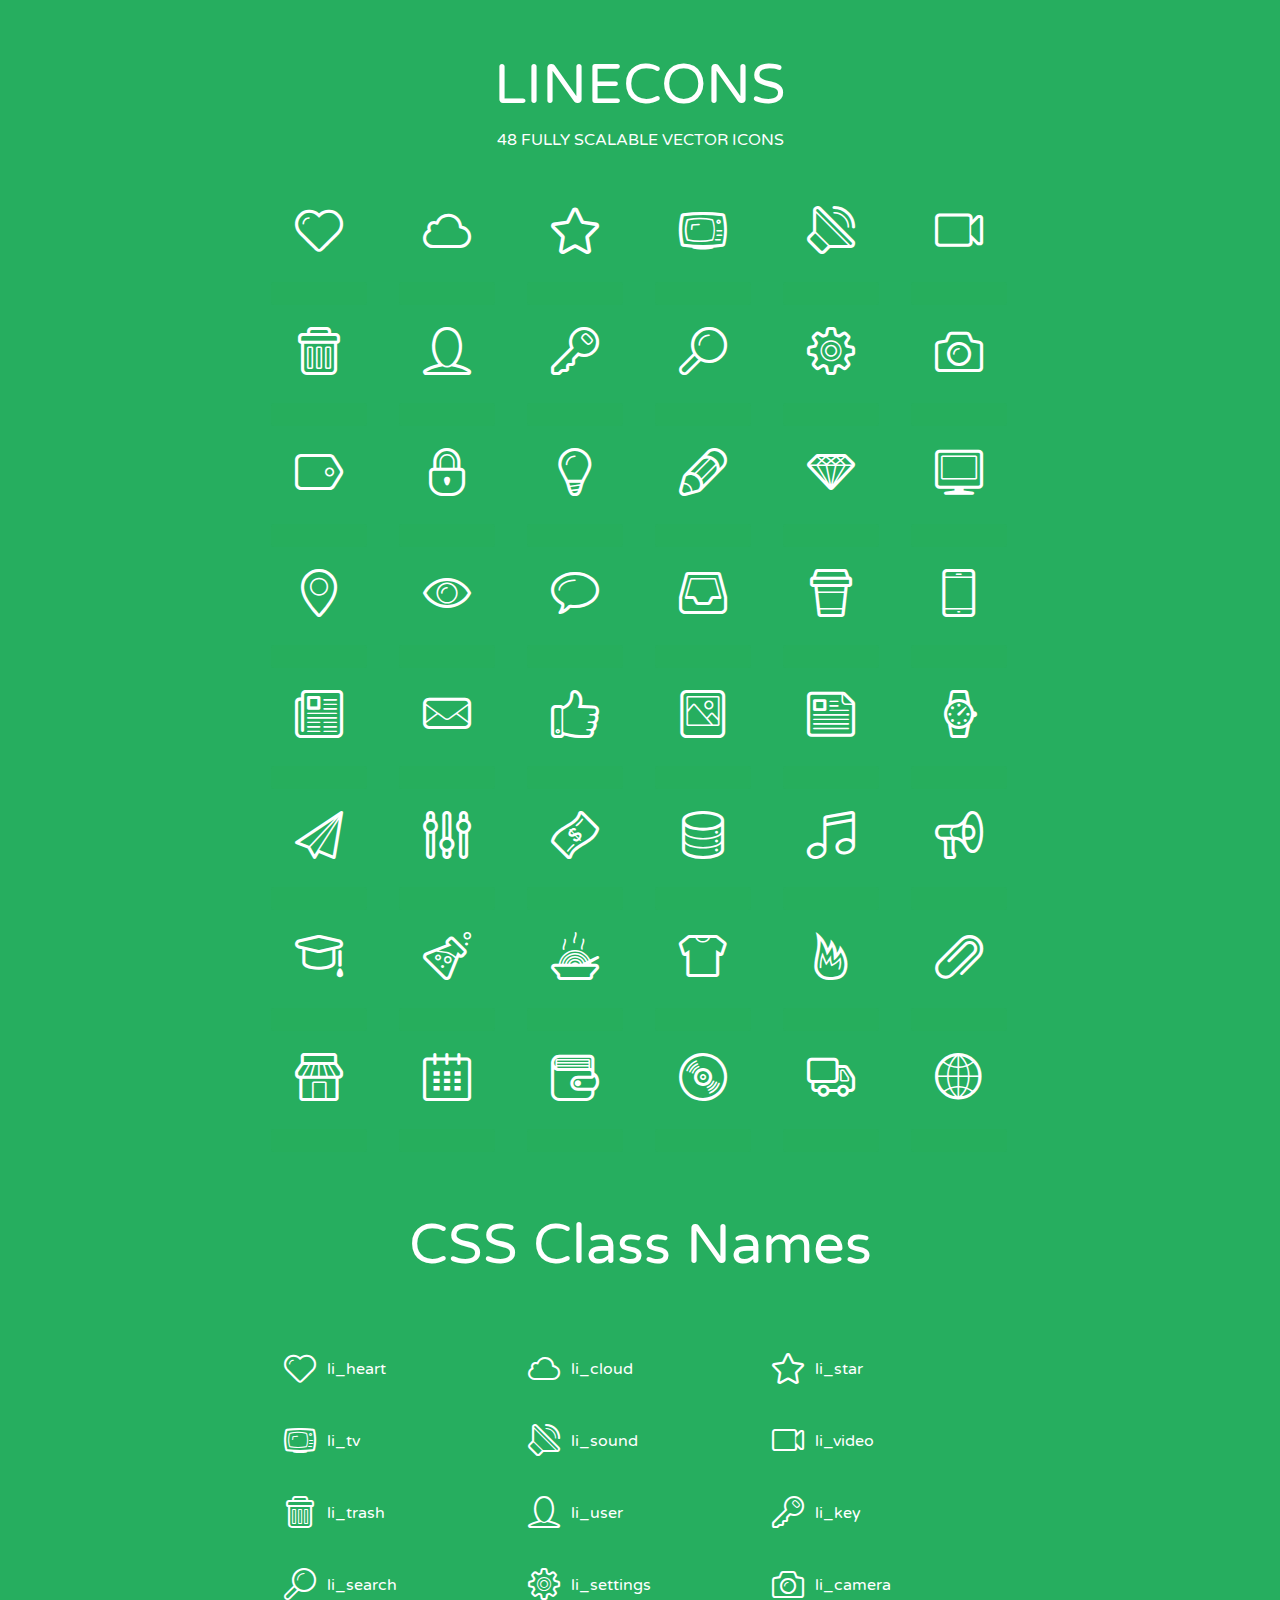
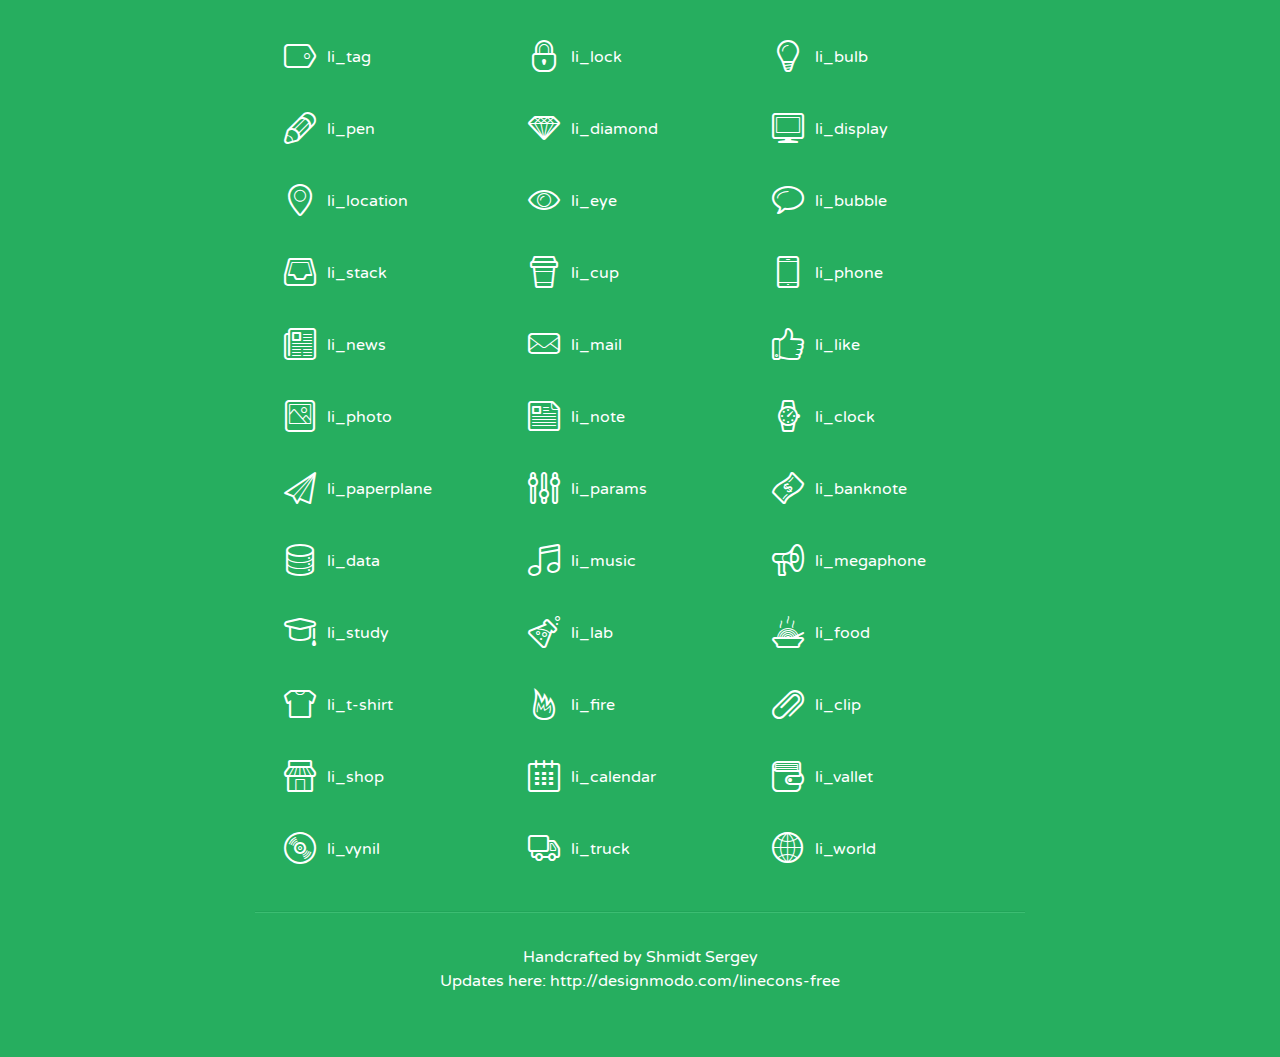
<file: Blog.WebUI/Areas/AdminPanel/Assets/lineicons/index.html>
<!doctype html>
<html>
<head>
<title>LINECONS - 48 Fully Scalable Vector Icons</title>
<link rel="stylesheet" href="style.css" />
<link href='http://fonts.googleapis.com/css?family=Varela+Round' rel='stylesheet' type='text/css'>
<!--[if lte IE 7]><script src="lte-ie7.js"></script><![endif]-->

<!-- 

Thanks http://icomoon.io/app/ for amazing service!

-->


<style>
	section, header, footer {display: block;}
	body {
		font-family: 'Varela Round', sans-serif;
		color: #333333;
		line-height: 1.5;
		font-size: 16px;
		background:#26ae5f;
		color:white;
		-moz-text-shadow: 0 1px 1px rgba(0, 0, 0, 0.21);
		-webkit-text-shadow: 0 1px 1px rgba(0, 0, 0, 0.21);
	}
	* {
		-moz-box-sizing: border-box;
		-webkit-box-sizing: border-box;
		box-sizing: border-box;
		margin: 0;
		padding: 0;
	}
	.glyph {
		float: left;
		text-align: center;
		padding: .5em;
		margin: 0 .5em;
		width: 7em;
		border-radius: .375em;
		top:0;
		position:relative;
		-webkit-transition:0.2s ease-in;
		-o-transition:0.2s ease-in;
		-moz-transition:0.2s ease-in;
		-ie-transition:0.2s ease-in;
		transition:0.2s ease-in;
	}
	.glyph input {
		width: 100%;
		text-align: center;
		font-family: consolas, monospace;
		border-radius:3px;
		border:none;
		padding:4px;
		background:#26AE5C;
		color:#26AE5C;
		-webkit-transition:0.2s ease-in;
		-o-transition:0.2s ease-in;
		-moz-transition:0.2s ease-in;
		-ie-transition:0.2s ease-in;
		transition:0.2s ease-in;
	}
	.glyph:hover input {
		background:#26ae5f;
		padding:4px;
		color:#ffffff;
	}
	.glyph:hover {
		-webkit-transition: all 0.5s ease-out;
		background:#222821;
		color:#fff;
		text-shadow: none;
		-moz-text-shadow: none;
		-webkit-text-shadow: none;
		top:-5px;
		position:relative;
	}
	.glyph input, .mtm {
		margin-top: .75em;
	}
	.w-main {
		width: 770px;
		text-align:center;
	}
	.centered {
		margin-left: auto;
		margin-right: auto;
	}
	.fs1 {
		font-size: 3em;
	}
	header {
		margin: 2em 0;
		padding-bottom: .5em;
	}
	header h1 {
		font-size: 3.5em;
		font-weight: normal;
	}
	.clearfix:before, .clearfix:after { content: ""; display: table; }
	.clearfix:after, .clear { clear: both; }
	footer {
		margin: 2em 0;
		padding: 2em 0;
		border-top: 1px solid rgb(60, 189, 114);
		box-shadow: 0 -1px rgb(33, 165, 89);
	}
	a, a:visited {
		color: #ffffff; text-decoration:none;
	}
	a:hover, a:focus {color: #222821; text-decoration:none;}
	.box1 {
		display: inline-block;
		width: 14em;
		padding: .25em .5em;
		margin: .5em 1em .5em 0;
		text-align:left;
		
	}
	.box1 span { 
		font-size:2em;
		position: relative;
		top: 0.25em;
		margin-right: 0.1em;
	}
</style>
</head>
<body>
	<div class="w-main centered">
	<section class="mtm clearfix" id="glyphs">
	<header>
		<h1>LINECONS</h1>
		<p>48 FULLY SCALABLE VECTOR ICONS</p>
	</header>
	<div class="glyph">
		<div class="fs1" aria-hidden="true" data-icon="&#xe000;"></div>
		<input type="text" readonly="readonly" value="&amp;#xe000;" />
	</div>
	<div class="glyph">
		<div class="fs1" aria-hidden="true" data-icon="&#xe001;"></div>
		<input type="text" readonly="readonly" value="&amp;#xe001;" />
	</div>
	<div class="glyph">
		<div class="fs1" aria-hidden="true" data-icon="&#xe002;"></div>
		<input type="text" readonly="readonly" value="&amp;#xe002;" />
	</div>
	<div class="glyph">
		<div class="fs1" aria-hidden="true" data-icon="&#xe003;"></div>
		<input type="text" readonly="readonly" value="&amp;#xe003;" />
	</div>
	<div class="glyph">
		<div class="fs1" aria-hidden="true" data-icon="&#xe004;"></div>
		<input type="text" readonly="readonly" value="&amp;#xe004;" />
	</div>
	<div class="glyph">
		<div class="fs1" aria-hidden="true" data-icon="&#xe005;"></div>
		<input type="text" readonly="readonly" value="&amp;#xe005;" />
	</div>
	<div class="glyph">
		<div class="fs1" aria-hidden="true" data-icon="&#xe006;"></div>
		<input type="text" readonly="readonly" value="&amp;#xe006;" />
	</div>
	<div class="glyph">
		<div class="fs1" aria-hidden="true" data-icon="&#xe007;"></div>
		<input type="text" readonly="readonly" value="&amp;#xe007;" />
	</div>
	<div class="glyph">
		<div class="fs1" aria-hidden="true" data-icon="&#xe008;"></div>
		<input type="text" readonly="readonly" value="&amp;#xe008;" />
	</div>
	<div class="glyph">
		<div class="fs1" aria-hidden="true" data-icon="&#xe009;"></div>
		<input type="text" readonly="readonly" value="&amp;#xe009;" />
	</div>
	<div class="glyph">
		<div class="fs1" aria-hidden="true" data-icon="&#xe00a;"></div>
		<input type="text" readonly="readonly" value="&amp;#xe00a;" />
	</div>
	<div class="glyph">
		<div class="fs1" aria-hidden="true" data-icon="&#xe00b;"></div>
		<input type="text" readonly="readonly" value="&amp;#xe00b;" />
	</div>
	<div class="glyph">
		<div class="fs1" aria-hidden="true" data-icon="&#xe00c;"></div>
		<input type="text" readonly="readonly" value="&amp;#xe00c;" />
	</div>
	<div class="glyph">
		<div class="fs1" aria-hidden="true" data-icon="&#xe00d;"></div>
		<input type="text" readonly="readonly" value="&amp;#xe00d;" />
	</div>
	<div class="glyph">
		<div class="fs1" aria-hidden="true" data-icon="&#xe00e;"></div>
		<input type="text" readonly="readonly" value="&amp;#xe00e;" />
	</div>
	<div class="glyph">
		<div class="fs1" aria-hidden="true" data-icon="&#xe00f;"></div>
		<input type="text" readonly="readonly" value="&amp;#xe00f;" />
	</div>
	<div class="glyph">
		<div class="fs1" aria-hidden="true" data-icon="&#xe010;"></div>
		<input type="text" readonly="readonly" value="&amp;#xe010;" />
	</div>
	<div class="glyph">
		<div class="fs1" aria-hidden="true" data-icon="&#xe011;"></div>
		<input type="text" readonly="readonly" value="&amp;#xe011;" />
	</div>
	<div class="glyph">
		<div class="fs1" aria-hidden="true" data-icon="&#xe012;"></div>
		<input type="text" readonly="readonly" value="&amp;#xe012;" />
	</div>
	<div class="glyph">
		<div class="fs1" aria-hidden="true" data-icon="&#xe013;"></div>
		<input type="text" readonly="readonly" value="&amp;#xe013;" />
	</div>
	<div class="glyph">
		<div class="fs1" aria-hidden="true" data-icon="&#xe014;"></div>
		<input type="text" readonly="readonly" value="&amp;#xe014;" />
	</div>
	<div class="glyph">
		<div class="fs1" aria-hidden="true" data-icon="&#xe015;"></div>
		<input type="text" readonly="readonly" value="&amp;#xe015;" />
	</div>
	<div class="glyph">
		<div class="fs1" aria-hidden="true" data-icon="&#xe016;"></div>
		<input type="text" readonly="readonly" value="&amp;#xe016;" />
	</div>
	<div class="glyph">
		<div class="fs1" aria-hidden="true" data-icon="&#xe017;"></div>
		<input type="text" readonly="readonly" value="&amp;#xe017;" />
	</div>
	<div class="glyph">
		<div class="fs1" aria-hidden="true" data-icon="&#xe018;"></div>
		<input type="text" readonly="readonly" value="&amp;#xe018;" />
	</div>
	<div class="glyph">
		<div class="fs1" aria-hidden="true" data-icon="&#xe019;"></div>
		<input type="text" readonly="readonly" value="&amp;#xe019;" />
	</div>
	<div class="glyph">
		<div class="fs1" aria-hidden="true" data-icon="&#xe01a;"></div>
		<input type="text" readonly="readonly" value="&amp;#xe01a;" />
	</div>
	<div class="glyph">
		<div class="fs1" aria-hidden="true" data-icon="&#xe01b;"></div>
		<input type="text" readonly="readonly" value="&amp;#xe01b;" />
	</div>
	<div class="glyph">
		<div class="fs1" aria-hidden="true" data-icon="&#xe01c;"></div>
		<input type="text" readonly="readonly" value="&amp;#xe01c;" />
	</div>
	<div class="glyph">
		<div class="fs1" aria-hidden="true" data-icon="&#xe01d;"></div>
		<input type="text" readonly="readonly" value="&amp;#xe01d;" />
	</div>
	<div class="glyph">
		<div class="fs1" aria-hidden="true" data-icon="&#xe01e;"></div>
		<input type="text" readonly="readonly" value="&amp;#xe01e;" />
	</div>
	<div class="glyph">
		<div class="fs1" aria-hidden="true" data-icon="&#xe01f;"></div>
		<input type="text" readonly="readonly" value="&amp;#xe01f;" />
	</div>
	<div class="glyph">
		<div class="fs1" aria-hidden="true" data-icon="&#xe020;"></div>
		<input type="text" readonly="readonly" value="&amp;#xe020;" />
	</div>
	<div class="glyph">
		<div class="fs1" aria-hidden="true" data-icon="&#xe021;"></div>
		<input type="text" readonly="readonly" value="&amp;#xe021;" />
	</div>
	<div class="glyph">
		<div class="fs1" aria-hidden="true" data-icon="&#xe022;"></div>
		<input type="text" readonly="readonly" value="&amp;#xe022;" />
	</div>
	<div class="glyph">
		<div class="fs1" aria-hidden="true" data-icon="&#xe023;"></div>
		<input type="text" readonly="readonly" value="&amp;#xe023;" />
	</div>
	<div class="glyph">
		<div class="fs1" aria-hidden="true" data-icon="&#xe024;"></div>
		<input type="text" readonly="readonly" value="&amp;#xe024;" />
	</div>
	<div class="glyph">
		<div class="fs1" aria-hidden="true" data-icon="&#xe025;"></div>
		<input type="text" readonly="readonly" value="&amp;#xe025;" />
	</div>
	<div class="glyph">
		<div class="fs1" aria-hidden="true" data-icon="&#xe026;"></div>
		<input type="text" readonly="readonly" value="&amp;#xe026;" />
	</div>
	<div class="glyph">
		<div class="fs1" aria-hidden="true" data-icon="&#xe027;"></div>
		<input type="text" readonly="readonly" value="&amp;#xe027;" />
	</div>
	<div class="glyph">
		<div class="fs1" aria-hidden="true" data-icon="&#xe028;"></div>
		<input type="text" readonly="readonly" value="&amp;#xe028;" />
	</div>
	<div class="glyph">
		<div class="fs1" aria-hidden="true" data-icon="&#xe029;"></div>
		<input type="text" readonly="readonly" value="&amp;#xe029;" />
	</div>
	<div class="glyph">
		<div class="fs1" aria-hidden="true" data-icon="&#xe02a;"></div>
		<input type="text" readonly="readonly" value="&amp;#xe02a;" />
	</div>
	<div class="glyph">
		<div class="fs1" aria-hidden="true" data-icon="&#xe02b;"></div>
		<input type="text" readonly="readonly" value="&amp;#xe02b;" />
	</div>
	<div class="glyph">
		<div class="fs1" aria-hidden="true" data-icon="&#xe02c;"></div>
		<input type="text" readonly="readonly" value="&amp;#xe02c;" />
	</div>
	<div class="glyph">
		<div class="fs1" aria-hidden="true" data-icon="&#xe02d;"></div>
		<input type="text" readonly="readonly" value="&amp;#xe02d;" />
	</div>
	<div class="glyph">
		<div class="fs1" aria-hidden="true" data-icon="&#xe02e;"></div>
		<input type="text" readonly="readonly" value="&amp;#xe02e;" />
	</div>
	<div class="glyph">
		<div class="fs1" aria-hidden="true" data-icon="&#xe02f;"></div>
		<input type="text" readonly="readonly" value="&amp;#xe02f;" />
	</div>
	</section>
	<div class="clear"></div>
	<section class="mtm clearfix" id="glyphs">
	<header>
		<h1>CSS Class Names</h1>
	</header>
	<span class="box1">
		<span aria-hidden="true" class="li_heart"></span>
		&nbsp;li_heart
	</span>
	<span class="box1">
		<span aria-hidden="true" class="li_cloud"></span>
		&nbsp;li_cloud
	</span>
	<span class="box1">
		<span aria-hidden="true" class="li_star"></span>
		&nbsp;li_star
	</span>
	<span class="box1">
		<span aria-hidden="true" class="li_tv"></span>
		&nbsp;li_tv
	</span>
	<span class="box1">
		<span aria-hidden="true" class="li_sound"></span>
		&nbsp;li_sound
	</span>
	<span class="box1">
		<span aria-hidden="true" class="li_video"></span>
		&nbsp;li_video
	</span>
	<span class="box1">
		<span aria-hidden="true" class="li_trash"></span>
		&nbsp;li_trash
	</span>
	<span class="box1">
		<span aria-hidden="true" class="li_user"></span>
		&nbsp;li_user
	</span>
	<span class="box1">
		<span aria-hidden="true" class="li_key"></span>
		&nbsp;li_key
	</span>
	<span class="box1">
		<span aria-hidden="true" class="li_search"></span>
		&nbsp;li_search
	</span>
	<span class="box1">
		<span aria-hidden="true" class="li_settings"></span>
		&nbsp;li_settings
	</span>
	<span class="box1">
		<span aria-hidden="true" class="li_camera"></span>
		&nbsp;li_camera
	</span>
	<span class="box1">
		<span aria-hidden="true" class="li_tag"></span>
		&nbsp;li_tag
	</span>
	<span class="box1">
		<span aria-hidden="true" class="li_lock"></span>
		&nbsp;li_lock
	</span>
	<span class="box1">
		<span aria-hidden="true" class="li_bulb"></span>
		&nbsp;li_bulb
	</span>
	<span class="box1">
		<span aria-hidden="true" class="li_pen"></span>
		&nbsp;li_pen
	</span>
	<span class="box1">
		<span aria-hidden="true" class="li_diamond"></span>
		&nbsp;li_diamond
	</span>
	<span class="box1">
		<span aria-hidden="true" class="li_display"></span>
		&nbsp;li_display
	</span>
	<span class="box1">
		<span aria-hidden="true" class="li_location"></span>
		&nbsp;li_location
	</span>
	<span class="box1">
		<span aria-hidden="true" class="li_eye"></span>
		&nbsp;li_eye
	</span>
	<span class="box1">
		<span aria-hidden="true" class="li_bubble"></span>
		&nbsp;li_bubble
	</span>
	<span class="box1">
		<span aria-hidden="true" class="li_stack"></span>
		&nbsp;li_stack
	</span>
	<span class="box1">
		<span aria-hidden="true" class="li_cup"></span>
		&nbsp;li_cup
	</span>
	<span class="box1">
		<span aria-hidden="true" class="li_phone"></span>
		&nbsp;li_phone
	</span>
	<span class="box1">
		<span aria-hidden="true" class="li_news"></span>
		&nbsp;li_news
	</span>
	<span class="box1">
		<span aria-hidden="true" class="li_mail"></span>
		&nbsp;li_mail
	</span>
	<span class="box1">
		<span aria-hidden="true" class="li_like"></span>
		&nbsp;li_like
	</span>
	<span class="box1">
		<span aria-hidden="true" class="li_photo"></span>
		&nbsp;li_photo
	</span>
	<span class="box1">
		<span aria-hidden="true" class="li_note"></span>
		&nbsp;li_note
	</span>
	<span class="box1">
		<span aria-hidden="true" class="li_clock"></span>
		&nbsp;li_clock
	</span>
	<span class="box1">
		<span aria-hidden="true" class="li_paperplane"></span>
		&nbsp;li_paperplane
	</span>
	<span class="box1">
		<span aria-hidden="true" class="li_params"></span>
		&nbsp;li_params
	</span>
	<span class="box1">
		<span aria-hidden="true" class="li_banknote"></span>
		&nbsp;li_banknote
	</span>
	<span class="box1">
		<span aria-hidden="true" class="li_data"></span>
		&nbsp;li_data
	</span>
	<span class="box1">
		<span aria-hidden="true" class="li_music"></span>
		&nbsp;li_music
	</span>
	<span class="box1">
		<span aria-hidden="true" class="li_megaphone"></span>
		&nbsp;li_megaphone
	</span>
	<span class="box1">
		<span aria-hidden="true" class="li_study"></span>
		&nbsp;li_study
	</span>
	<span class="box1">
		<span aria-hidden="true" class="li_lab"></span>
		&nbsp;li_lab
	</span>
	<span class="box1">
		<span aria-hidden="true" class="li_food"></span>
		&nbsp;li_food
	</span>
	<span class="box1">
		<span aria-hidden="true" class="li_t-shirt"></span>
		&nbsp;li_t-shirt
	</span>
	<span class="box1">
		<span aria-hidden="true" class="li_fire"></span>
		&nbsp;li_fire
	</span>
	<span class="box1">
		<span aria-hidden="true" class="li_clip"></span>
		&nbsp;li_clip
	</span>
	<span class="box1">
		<span aria-hidden="true" class="li_shop"></span>
		&nbsp;li_shop
	</span>
	<span class="box1">
		<span aria-hidden="true" class="li_calendar"></span>
		&nbsp;li_calendar
	</span>
	<span class="box1">
		<span aria-hidden="true" class="li_vallet"></span>
		&nbsp;li_vallet
	</span>
	<span class="box1">
		<span aria-hidden="true" class="li_vynil"></span>
		&nbsp;li_vynil
	</span>
	<span class="box1">
		<span aria-hidden="true" class="li_truck"></span>
		&nbsp;li_truck
	</span>
	<span class="box1">
		<span aria-hidden="true" class="li_world"></span>
		&nbsp;li_world
	</span>
	</section>
	<footer>
		<p>Handcrafted by <a href="http://shmidt.in">Shmidt Sergey</a></p>
		<p>Updates here: <a href="http://designmodo.com/linecons-free">http://designmodo.com/linecons-free</a></p>
	</footer>
	</div>
	<script>
	document.getElementById("glyphs").addEventListener("click", function(e) {
		var target = e.target;
		if (target.tagName === "INPUT") {
			target.select();
		}
	});
	</script>
</body>
</html>
</file>
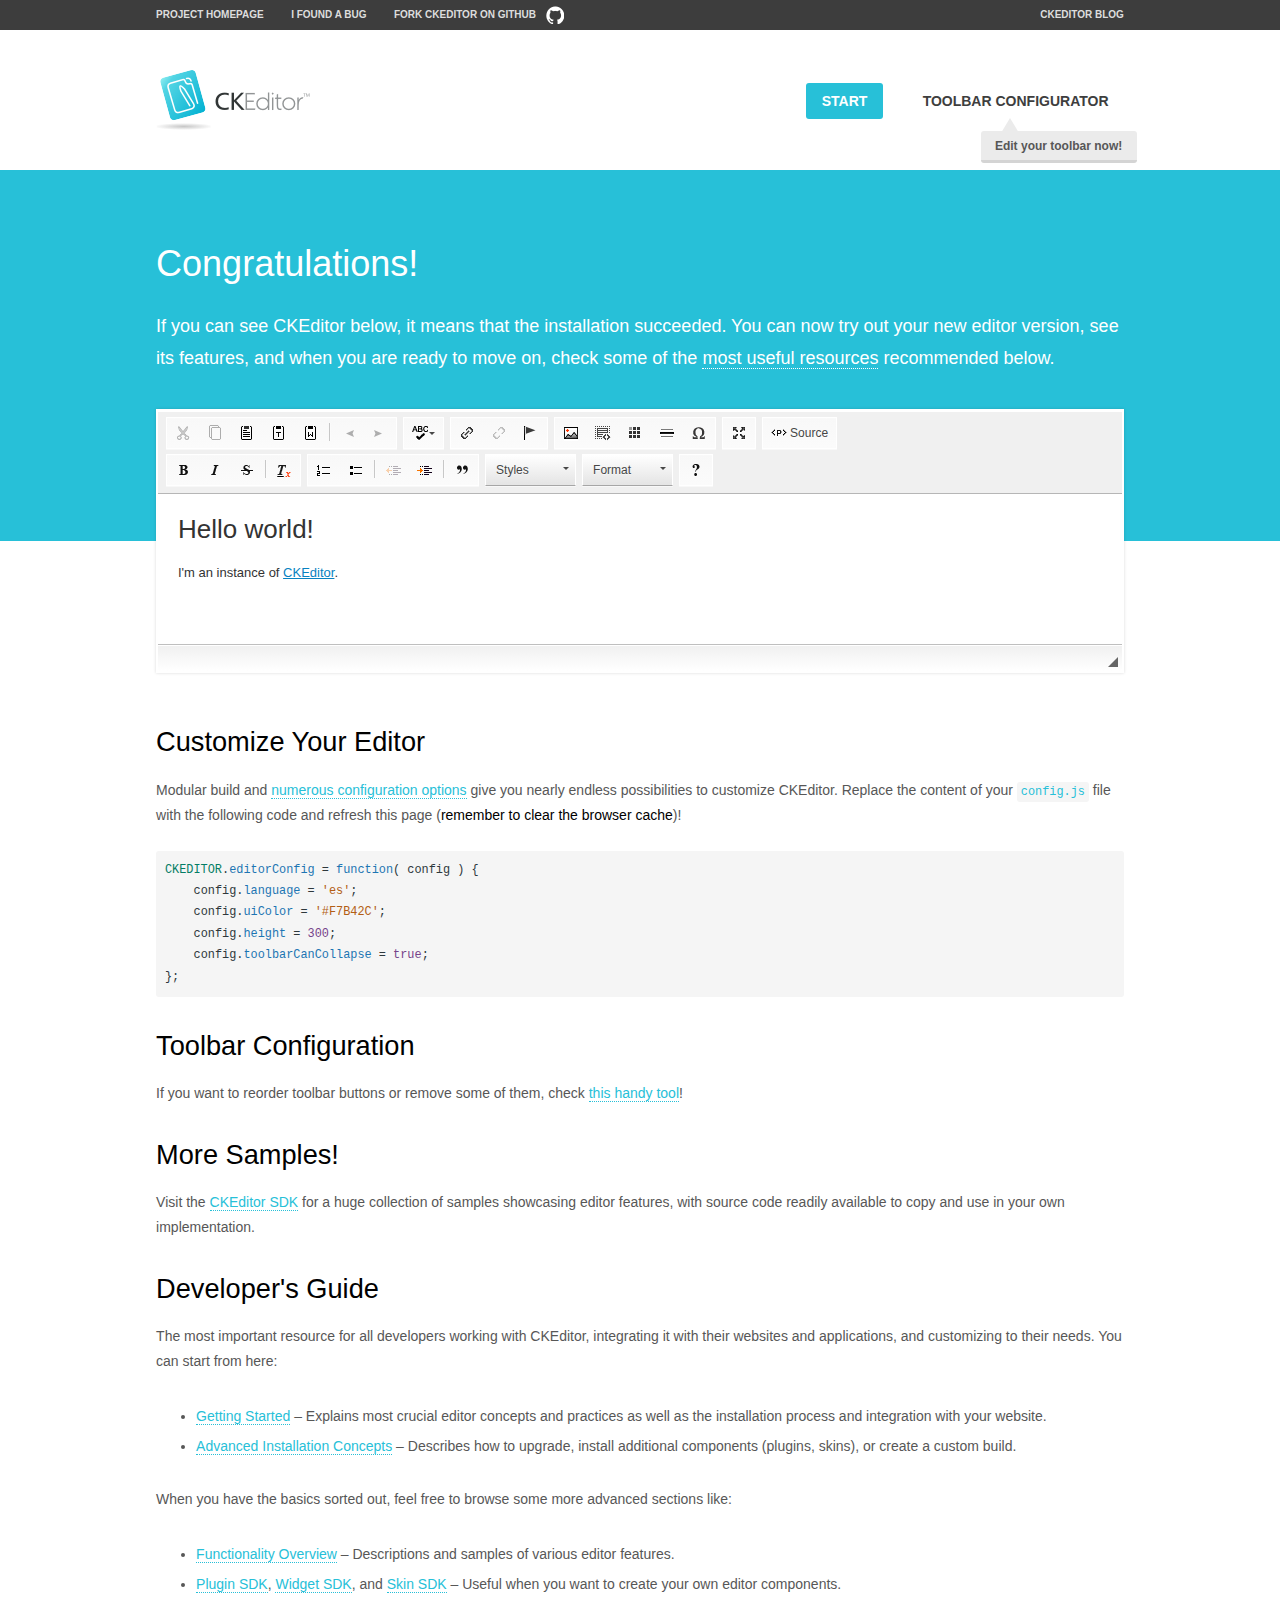
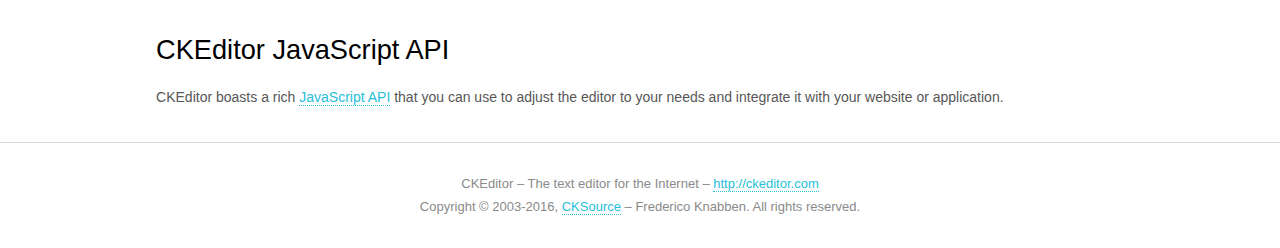
<file: Blog.WebUI/Areas/AdminPanel/Assets/ckeditor/samples/index.html>
<!DOCTYPE html>
<!--
Copyright (c) 2003-2016, CKSource - Frederico Knabben. All rights reserved.
For licensing, see LICENSE.md or http://ckeditor.com/license
-->
<html>
<head>
	<meta charset="utf-8">
	<title>CKEditor Sample</title>
	<script src="../ckeditor.js"></script>
	<script src="js/sample.js"></script>
	<link rel="stylesheet" href="css/samples.css">
	<link rel="stylesheet" href="toolbarconfigurator/lib/codemirror/neo.css">
</head>
<body id="main">

<nav class="navigation-a">
	<div class="grid-container">
		<ul class="navigation-a-left grid-width-70">
			<li><a href="http://ckeditor.com">Project Homepage</a></li>
			<li><a href="http://dev.ckeditor.com/">I found a bug</a></li>
			<li><a href="http://github.com/ckeditor/ckeditor-dev" class="icon-pos-right icon-navigation-a-github">Fork CKEditor on GitHub</a></li>
		</ul>
		<ul class="navigation-a-right grid-width-30">
			<li><a href="http://ckeditor.com/blog-list">CKEditor Blog</a></li>
		</ul>
	</div>
</nav>

<header class="header-a">
	<div class="grid-container">
		<h1 class="header-a-logo grid-width-30">
			<a href="index.html"><img src="img/logo.png" alt="CKEditor Sample"></a>
		</h1>

		<nav class="navigation-b grid-width-70">
			<ul>
				<li><a href="index.html" class="button-a button-a-background">Start</a></li>
				<li><a href="toolbarconfigurator/index.html" class="button-a">Toolbar configurator <span class="balloon-a balloon-a-nw">Edit your toolbar now!</span></a></li>
			</ul>
		</nav>
	</div>
</header>

<main>
	<div class="adjoined-top">
		<div class="grid-container">
			<div class="content grid-width-100">
				<h1>Congratulations!</h1>
				<p>
					If you can see CKEditor below, it means that the installation succeeded.
					You can now try out your new editor version, see its features, and when you are ready to move on, check some of the <a href="#sample-customize">most useful resources</a> recommended below.
				</p>
			</div>
		</div>
	</div>
	<div class="adjoined-bottom">
		<div class="grid-container">
			<div class="grid-width-100">
				<div id="editor">
					<h1>Hello world!</h1>
					<p>I'm an instance of <a href="http://ckeditor.com">CKEditor</a>.</p>
				</div>
			</div>
		</div>
	</div>

	<div class="grid-container">
		<div class="content grid-width-100">
			<section id="sample-customize">
				<h2>Customize Your Editor</h2>
				<p>Modular build and <a href="http://docs.ckeditor.com/#!/guide/dev_configuration">numerous configuration options</a> give you nearly endless possibilities to customize CKEditor. Replace the content of your <code><a href="../config.js">config.js</a></code> file with the following code and refresh this page (<strong>remember to clear the browser cache</strong>)!</p>
		<pre class="cm-s-neo CodeMirror"><code><span style="padding-right: 0.1px;"><span class="cm-variable">CKEDITOR</span>.<span class="cm-property">editorConfig</span> <span class="cm-operator">=</span> <span class="cm-keyword">function</span>( <span class="cm-def">config</span> ) {</span>
<span style="padding-right: 0.1px;"><span class="cm-tab">	</span><span class="cm-variable-2">config</span>.<span class="cm-property">language</span> <span class="cm-operator">=</span> <span class="cm-string">'es'</span>;</span>
<span style="padding-right: 0.1px;"><span class="cm-tab">	</span><span class="cm-variable-2">config</span>.<span class="cm-property">uiColor</span> <span class="cm-operator">=</span> <span class="cm-string">'#F7B42C'</span>;</span>
<span style="padding-right: 0.1px;"><span class="cm-tab">	</span><span class="cm-variable-2">config</span>.<span class="cm-property">height</span> <span class="cm-operator">=</span> <span class="cm-number">300</span>;</span>
<span style="padding-right: 0.1px;"><span class="cm-tab">	</span><span class="cm-variable-2">config</span>.<span class="cm-property">toolbarCanCollapse</span> <span class="cm-operator">=</span> <span class="cm-atom">true</span>;</span>
<span style="padding-right: 0.1px;">};</span></code></pre>
			</section>

			<section>
				<h2>Toolbar Configuration</h2>
				<p>If you want to reorder toolbar buttons or remove some of them, check <a href="toolbarconfigurator/index.html">this handy tool</a>!</p>
			</section>

			<section>
				<h2>More Samples!</h2>
				<p>Visit the <a href="http://sdk.ckeditor.com">CKEditor SDK</a> for a huge collection of samples showcasing editor features, with source code readily available to copy and use in your own implementation.</p>
			</section>

			<section>
				<h2>Developer's Guide</h2>
				<p>The most important resource for all developers working with CKEditor, integrating it with their websites and applications, and customizing to their needs. You can start from here:</p>
				<ul>
					<li><a href="http://docs.ckeditor.com/#!/guide/dev_installation">Getting Started</a> &ndash; Explains most crucial editor concepts and practices as well as the installation process and integration with your website.</li>
					<li><a href="http://docs.ckeditor.com/#!/guide/dev_advanced_installation">Advanced Installation Concepts</a> &ndash; Describes how to upgrade, install additional components (plugins, skins), or create a custom build.</li>
				</ul>
					<p>When you have the basics sorted out, feel free to browse some more advanced sections like:</p>
				<ul>
					<li><a href="http://docs.ckeditor.com/#!/guide/dev_features">Functionality Overview</a> &ndash; Descriptions and samples of various editor features.</li>
					<li><a href="http://docs.ckeditor.com/#!/guide/plugin_sdk_intro">Plugin SDK</a>, <a href="http://docs.ckeditor.com/#!/guide/widget_sdk_intro">Widget SDK</a>, and <a href="http://docs.ckeditor.com/#!/guide/skin_sdk_intro">Skin SDK</a> &ndash; Useful when you want to create your own editor components.</li>
				</ul>
			</section>

			<section>
				<h2>CKEditor JavaScript API</h2>
				<p>CKEditor boasts a rich <a href="http://docs.ckeditor.com/#!/api">JavaScript API</a> that you can use to adjust the editor to your needs and integrate it with your website or application.</p>
			</section>
		</div>
	</div>
</main>

<footer class="footer-a grid-container">
	<div class="grid-container">
		<p class="grid-width-100">
			CKEditor &ndash; The text editor for the Internet &ndash; <a class="samples" href="http://ckeditor.com/">http://ckeditor.com</a>
		</p>
		<p class="grid-width-100" id="copy">
			Copyright &copy; 2003-2016, <a class="samples" href="http://cksource.com/">CKSource</a> &ndash; Frederico Knabben. All rights reserved.
		</p>
	</div>
</footer>
<script>
	initSample();
</script>

</body>
</html>
</file>
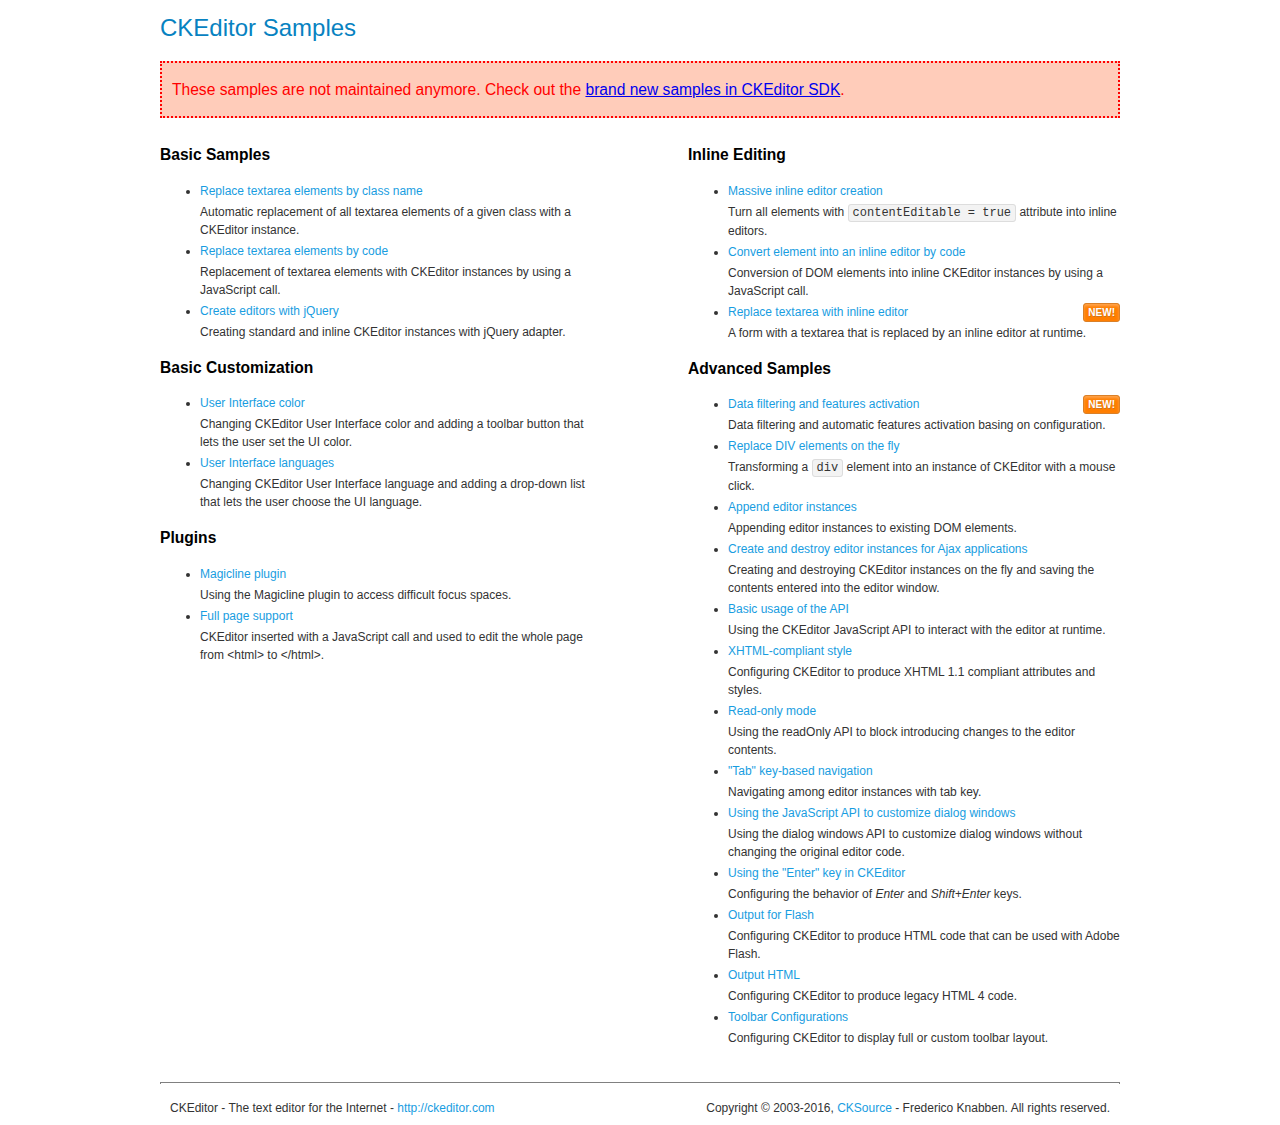
<file: Blog.WebUI/Areas/AdminPanel/Assets/ckeditor/samples/old/index.html>
<!DOCTYPE html>
<!--
Copyright (c) 2003-2016, CKSource - Frederico Knabben. All rights reserved.
For licensing, see LICENSE.md or http://ckeditor.com/license
-->
<html>
<head>
	<meta charset="utf-8">
	<title>CKEditor Samples</title>
	<link rel="stylesheet" href="sample.css">
</head>
<body>
	<h1 class="samples">
		CKEditor Samples
	</h1>
	<div class="warning deprecated">
		These samples are not maintained anymore. Check out the <a href="http://sdk.ckeditor.com/">brand new samples in CKEditor SDK</a>.
	</div>
	<div class="twoColumns">
		<div class="twoColumnsLeft">
			<h2 class="samples">
				Basic Samples
			</h2>
			<dl class="samples">
				<dt><a class="samples" href="replacebyclass.html">Replace textarea elements by class name</a></dt>
				<dd>Automatic replacement of all textarea elements of a given class with a CKEditor instance.</dd>

				<dt><a class="samples" href="replacebycode.html">Replace textarea elements by code</a></dt>
				<dd>Replacement of textarea elements with CKEditor instances by using a JavaScript call.</dd>

				<dt><a class="samples" href="jquery.html">Create editors with jQuery</a></dt>
				<dd>Creating standard and inline CKEditor instances with jQuery adapter.</dd>
			</dl>

			<h2 class="samples">
				Basic Customization
			</h2>
			<dl class="samples">
				<dt><a class="samples" href="uicolor.html">User Interface color</a></dt>
				<dd>Changing CKEditor User Interface color and adding a toolbar button that lets the user set the UI color.</dd>

				<dt><a class="samples" href="uilanguages.html">User Interface languages</a></dt>
				<dd>Changing CKEditor User Interface language and adding a drop-down list that lets the user choose the UI language.</dd>
			</dl>


			<h2 class="samples">Plugins</h2>
<dl class="samples">
<dt><a class="samples" href="magicline/magicline.html">Magicline plugin</a></dt>
<dd>Using the Magicline plugin to access difficult focus spaces.</dd>

<dt><a class="samples" href="wysiwygarea/fullpage.html">Full page support</a></dt>
<dd>CKEditor inserted with a JavaScript call and used to edit the whole page from &lt;html&gt; to &lt;/html&gt;.</dd>
</dl>
		</div>
		<div class="twoColumnsRight">
			<h2 class="samples">
				Inline Editing
			</h2>
			<dl class="samples">
				<dt><a class="samples" href="inlineall.html">Massive inline editor creation</a></dt>
				<dd>Turn all elements with <code>contentEditable = true</code> attribute into inline editors.</dd>

				<dt><a class="samples" href="inlinebycode.html">Convert element into an inline editor by code</a></dt>
				<dd>Conversion of DOM elements into inline CKEditor instances by using a JavaScript call.</dd>

				<dt><a class="samples" href="inlinetextarea.html">Replace textarea with inline editor</a> <span class="new">New!</span></dt>
				<dd>A form with a textarea that is replaced by an inline editor at runtime.</dd>

				
			</dl>

			<h2 class="samples">
				Advanced Samples
			</h2>
			<dl class="samples">
				<dt><a class="samples" href="datafiltering.html">Data filtering and features activation</a> <span class="new">New!</span></dt>
				<dd>Data filtering and automatic features activation basing on configuration.</dd>

				<dt><a class="samples" href="divreplace.html">Replace DIV elements on the fly</a></dt>
				<dd>Transforming a <code>div</code> element into an instance of CKEditor with a mouse click.</dd>

				<dt><a class="samples" href="appendto.html">Append editor instances</a></dt>
				<dd>Appending editor instances to existing DOM elements.</dd>

				<dt><a class="samples" href="ajax.html">Create and destroy editor instances for Ajax applications</a></dt>
				<dd>Creating and destroying CKEditor instances on the fly and saving the contents entered into the editor window.</dd>

				<dt><a class="samples" href="api.html">Basic usage of the API</a></dt>
				<dd>Using the CKEditor JavaScript API to interact with the editor at runtime.</dd>

				<dt><a class="samples" href="xhtmlstyle.html">XHTML-compliant style</a></dt>
				<dd>Configuring CKEditor to produce XHTML 1.1 compliant attributes and styles.</dd>

				<dt><a class="samples" href="readonly.html">Read-only mode</a></dt>
				<dd>Using the readOnly API to block introducing changes to the editor contents.</dd>

				<dt><a class="samples" href="tabindex.html">"Tab" key-based navigation</a></dt>
				<dd>Navigating among editor instances with tab key.</dd>


				
<dt><a class="samples" href="dialog/dialog.html">Using the JavaScript API to customize dialog windows</a></dt>
<dd>Using the dialog windows API to customize dialog windows without changing the original editor code.</dd>

<dt><a class="samples" href="enterkey/enterkey.html">Using the &quot;Enter&quot; key in CKEditor</a></dt>
<dd>Configuring the behavior of <em>Enter</em> and <em>Shift+Enter</em> keys.</dd>

<dt><a class="samples" href="htmlwriter/outputforflash.html">Output for Flash</a></dt>
<dd>Configuring CKEditor to produce HTML code that can be used with Adobe Flash.</dd>

<dt><a class="samples" href="htmlwriter/outputhtml.html">Output HTML</a></dt>
<dd>Configuring CKEditor to produce legacy HTML 4 code.</dd>

<dt><a class="samples" href="toolbar/toolbar.html">Toolbar Configurations</a></dt>
<dd>Configuring CKEditor to display full or custom toolbar layout.</dd>

			</dl>
		</div>
	</div>
	<div id="footer">
		<hr>
		<p>
			CKEditor - The text editor for the Internet - <a class="samples" href="http://ckeditor.com/">http://ckeditor.com</a>
		</p>
		<p id="copy">
			Copyright &copy; 2003-2016, <a class="samples" href="http://cksource.com/">CKSource</a> - Frederico Knabben. All rights reserved.
		</p>
	</div>
</body>
</html>
</file>
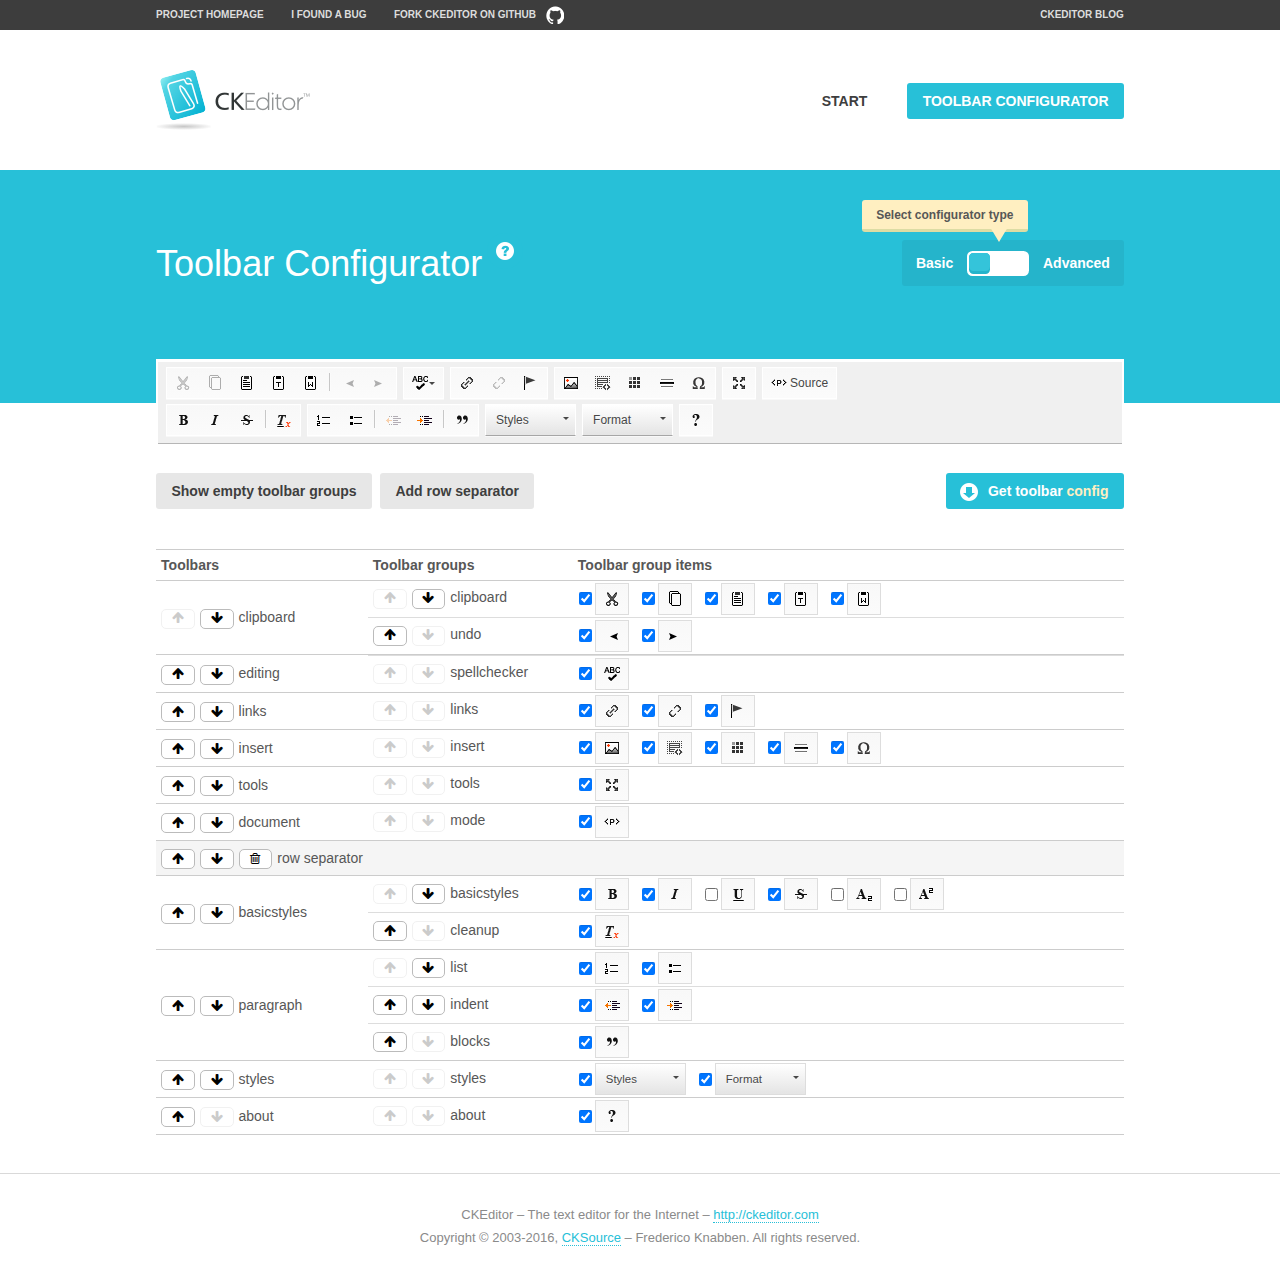
<file: Blog.WebUI/Areas/AdminPanel/Assets/ckeditor/samples/toolbarconfigurator/index.html>
<!DOCTYPE html>
<!--
Copyright (c) 2003-2016, CKSource - Frederico Knabben. All rights reserved.
For licensing, see LICENSE.md or http://ckeditor.com/license
-->
<!--[if IE 8]><html class="ie8"><![endif]-->
<!--[if gt IE 8]><html><![endif]-->
<!--[if !IE]><!--><html><!--<![endif]-->
<head>
	<meta charset="utf-8">
	<title>Toolbar Configurator</title>
	<script src="../../ckeditor.js"></script>
	<script>
		if ( CKEDITOR.env.ie && CKEDITOR.env.version < 9 )
			CKEDITOR.tools.enableHtml5Elements( document );
	</script>
	<link rel="stylesheet" href="lib/codemirror/codemirror.css">
	<link rel="stylesheet" href="lib/codemirror/show-hint.css">
	<link rel="stylesheet" href="lib/codemirror/neo.css">
	<link rel="stylesheet" href="css/fontello.css">
	<link rel="stylesheet" href="../css/samples.css">
</head>
<body id="toolbar">

<nav class="navigation-a">
	<div class="grid-container">
		<ul class="navigation-a-left grid-width-70">
			<li><a href="http://ckeditor.com">Project Homepage</a></li>
			<li><a href="http://dev.ckeditor.com/">I found a bug</a></li>
			<li><a href="http://github.com/ckeditor/ckeditor-dev" class="icon-pos-right icon-navigation-a-github">Fork CKEditor on GitHub</a></li>
		</ul>
		<ul class="navigation-a-right grid-width-30">
			<li><a href="http://ckeditor.com/blog-list">CKEditor Blog</a></li>
		</ul>
	</div>
</nav>

<header class="header-a">
	<div class="grid-container">
		<h1 class="header-a-logo grid-width-30">
			<a href="../index.html"><img src="../img/logo.png" alt="CKEditor Logo"></a>
		</h1>
		<nav class="navigation-b grid-width-70">
			<ul>
				<li><a href="../index.html"  class="button-a">Start</a></li>
				<li><a href="index.html"  class="button-a button-a-background">Toolbar configurator</a></li>
			</ul>
		</nav>
	</div>
</header>

<main>
	<div class="adjoined-top">
		<div class="grid-container">
			<div class="content grid-width-100">
				<div class="grid-container-nested">
					<h1 class="grid-width-60">
						Toolbar Configurator
						<a href="#help-content" type="button" title="Configurator help" id="help" class="button-a button-a-background button-a-no-text icon-pos-left icon-question-mark">Help</a>
					</h1>

					<div class="grid-width-40 grid-switch-magic">
						<div class="switch">
							<span class="balloon-a balloon-a-se">Select configurator type</span>
							<input type="radio" name="radio" data-num="1" id="radio-basic" />
							<input type="radio" name="radio" data-num="2" id="radio-advanced" />
							<label data-for="1" for="radio-basic">Basic</label>
							<span class="switch-inner">
								<span class="handler"></span>
							</span>
							<label data-for="2" for="radio-advanced">Advanced</label>
						</div>
					</div>
				</div>
			</div>
		</div>
	</div>
	<div class="adjoined-bottom">
		<div class="grid-container">
			<div class="grid-width-100">
				<div class="editors-container">
					<div id="editor-basic"></div>
					<div id="editor-advanced"></div>
				</div>
			</div>
		</div>
	</div>

	<div class="grid-container configurator">
		<div class="content grid-width-100">
			<div class="configurator">
				<div>
					<div id="toolbarModifierWrapper"></div>
				</div>
			</div>
		</div>
	</div>

	<div id="help-content">
		<div class="grid-container">
			<div class="grid-width-100">
				<h2>What Am I Doing Here?</h2>

				<div class="grid-container grid-container-nested">
					<div class="basic">
						<div class="grid-width-50">
							<p>Arrange <a href="http://docs.ckeditor.com/#!/api/CKEDITOR.config-cfg-toolbarGroups">toolbar groups</a>, toggle <a href="http://docs.ckeditor.com/#!/api/CKEDITOR.config-cfg-removeButtons">button visibility</a> according to your needs and get your toolbar configuration.</p>
							<p>You can replace the content of the <a href="../../config.js"><code>config.js</code></a> file with the generated configuration. If you already set some configuration options you will need to merge both configurations.</p>
						</div>
						<div class="grid-width-50">
							<p>Read more about different ways of <a href="http://docs.ckeditor.com/#!/guide/dev_configuration">setting configuration</a> and do not forget about <strong>clearing browser cache</strong>.</p>
							<p>Arranging toolbar groups is the recommended way of configuring the toolbar, but if you need more freedom you can use the <a href="#advanced">advanced configurator</a>.</p>
						</div>
					</div>
					<div class="advanced" style="display: none;">
						<div class="grid-width-50">
							<p>With this code editor you can edit your <a href="http://docs.ckeditor.com/#!/api/CKEDITOR.config-cfg-toolbar">toolbar configuration</a> live.</p>
							<p>You can replace the content of the <a href="../../config.js"><code>config.js</code></a> file with the generated configuration. If you already set some configuration options you will need to merge both configurations.</p>
						</div>
						<div class="grid-width-50">
							<p>Read more about different ways of <a href="http://docs.ckeditor.com/#!/guide/dev_configuration">setting configuration</a> and do not forget about <strong>clearing browser cache</strong>.</p>
						</div>
					</div>
				</div>

				<p class="grid-container grid-container-nested">
					<button type="button" class="help-content-close grid-width-100 button-a button-a-background">Got it. Let's play!</button>
				</p>
			</div>
		</div>
	</div>
</main>

<footer class="footer-a grid-container">
	<p class="grid-width-100">
		CKEditor &ndash; The text editor for the Internet &ndash; <a class="samples" href="http://ckeditor.com/">http://ckeditor.com</a>
	</p>
	<p class="grid-width-100" id="copy">
		Copyright &copy; 2003-2016, <a class="samples" href="http://cksource.com/">CKSource</a> &ndash; Frederico Knabben. All rights reserved.
	</p>
</footer>

<script src="lib/codemirror/codemirror.js"></script>
<script src="lib/codemirror/javascript.js"></script>
<script src="lib/codemirror/show-hint.js"></script>

<script src="js/fulltoolbareditor.js"></script>
<script src="js/abstracttoolbarmodifier.js"></script>
<script src="js/toolbarmodifier.js"></script>
<script src="js/toolbartextmodifier.js"></script>
<script src="../js/sf.js"></script>

<script>
	( function() {
		'use strict';

		var mode = ( window.location.hash.substr( 1 ) === 'advanced' ) ? 'advanced' : 'basic',
			configuratorSection = CKEDITOR.document.findOne( 'main > .grid-container.configurator' ),
			basicInstruction = CKEDITOR.document.findOne( '#help-content .basic' ),
			advancedInstruction = CKEDITOR.document.findOne( '#help-content .advanced' ),

			// Configurator mode switcher.
			modeSwitchBasic = CKEDITOR.document.getById( 'radio-basic' ),
			modeSwitchAdvanced = CKEDITOR.document.getById( 'radio-advanced' );

		// Initial setup
		function updateSwitcher() {
			if ( mode === 'advanced' ) {
				modeSwitchAdvanced.$.checked = true;
			} else {
				modeSwitchBasic.$.checked = true;
			}
		}

		updateSwitcher();

		CKEDITOR.document.getWindow().on( 'hashchange', function( e ) {
			var hash = window.location.hash.substr( 1 );
			if ( !( hash === 'advanced' || hash === 'basic' ) ) {
				return;
			}
			mode = hash;
			onToolbarsDone( mode );
		} );

		CKEDITOR.document.getWindow().on( 'resize', function() {
			updateToolbar( ( mode === 'basic' ? toolbarModifier : toolbarTextModifier )[ 'editorInstance' ] );
		} );

		function onRefresh( modifier ) {
			modifier = modifier || this;

			if ( mode === 'basic' && modifier instanceof ToolbarConfigurator.ToolbarTextModifier ) {
				return;
			}

			// CodeMirror container becomes visible, so we need to refresh and to avoid rendering problems.
			if ( mode === 'advanced' && modifier instanceof ToolbarConfigurator.ToolbarTextModifier ) {
				modifier.codeContainer.refresh();
			}

			updateToolbar( modifier.editorInstance );
		}

		function updateToolbar( editor ) {
			var editorContainer = editor.container;

			// Not always editor is loaded.
			if ( !editorContainer ) {
				return;
			}

			var displayStyle = editorContainer.getStyle( 'display' );

			editorContainer.setStyle( 'display', 'block' );

			var newHeight = editorContainer.getSize( 'height' );

			var newMarginTop = parseInt( editorContainer.getComputedStyle( 'margin-top' ), 10 );
			newMarginTop = ( isNaN( newMarginTop ) ? 0 : Number( newMarginTop ) );

			var newMarginBottom = parseInt( editorContainer.getComputedStyle( 'margin-bottom' ), 10 );
			newMarginBottom = ( isNaN( newMarginBottom ) ? 0 : Number( newMarginBottom ) );

			var result = newHeight + newMarginTop + newMarginBottom;

			editorContainer.setStyle( 'display', displayStyle );

			editor.container.getAscendant( 'div' ).setStyle( 'height', result + 'px' );
		}

		var toolbarModifier = new ToolbarConfigurator.ToolbarModifier( 'editor-basic' );

		var done = 0;
		toolbarModifier.init( onToolbarInit );
		toolbarModifier.onRefresh = onRefresh;

		CKEDITOR.document.getById( 'toolbarModifierWrapper' ).append( toolbarModifier.mainContainer );

		var toolbarTextModifier = new ToolbarConfigurator.ToolbarTextModifier( 'editor-advanced' );
		toolbarTextModifier.init( onToolbarInit );
		toolbarTextModifier.onRefresh = onRefresh;

		function onToolbarInit() {
			if ( ++done === 2 ) {
				onToolbarsDone();

				positionSticky.watch( CKEDITOR.document.findOne( '.toolbar' ), function() {
					return mode === 'advanced';
				} );
			}
		}

		function onToolbarsDone() {
			if ( mode === 'basic' ) {
				toggleModeBasic( false );
			} else {
				toggleModeAdvanced( false );
			}

			updateSwitcher();

			setTimeout( function() {
				CKEDITOR.document.findOne( '.editors-container' ).addClass( 'active' );
				CKEDITOR.document.findOne( '#toolbarModifierWrapper' ).addClass( 'active' );
			}, 200 );
		}

		CKEDITOR.document.getById( 'toolbarModifierWrapper' ).append( toolbarTextModifier.mainContainer );

		function toogleModeSwitch( onElement, offElement, onModifier, offModifier ) {
			onElement.addClass( 'fancy-button-active' );
			offElement.removeClass( 'fancy-button-active' );

			onModifier.showUI();
			offModifier.hideUI();
		}

		function toggleModeBasic( callOnRefresh ) {
			callOnRefresh = ( callOnRefresh !== false );
			mode = 'basic';
			window.location.hash = '#basic';
			toogleModeSwitch( modeSwitchBasic, modeSwitchAdvanced, toolbarModifier, toolbarTextModifier );

			configuratorSection.removeClass( 'freed-width' );
			basicInstruction.show();
			advancedInstruction.hide();

			callOnRefresh && onRefresh( toolbarModifier );
		}

		function toggleModeAdvanced( callOnRefresh ) {
			callOnRefresh = ( callOnRefresh !== false );
			mode = 'advanced';
			window.location.hash = '#advanced';
			toogleModeSwitch( modeSwitchAdvanced, modeSwitchBasic, toolbarTextModifier, toolbarModifier );

			configuratorSection.addClass( 'freed-width' );
			advancedInstruction.show();
			basicInstruction.hide();

			callOnRefresh && onRefresh( toolbarTextModifier );
		}

		modeSwitchBasic.on( 'click', toggleModeBasic );
		modeSwitchAdvanced.on( 'click', toggleModeAdvanced );

		//
		// Position:sticky for the toolbar.
		//

		// Will make elements behave like they were styled with position:sticky.
		var positionSticky = {
			// Store object: {
			// 		element: CKEDITOR.dom.element, // Element which will float.
			// 		placeholder: CKEDITOR.dom.element, // Placeholder which is place to prevent page bounce.
			// 		isFixed: boolean // Whether element float now.
			// }
			watched: [],

			active: [],

			staticContainer: null,

			init: function() {
				var element = CKEDITOR.dom.element.createFromHtml(
					'<div class="staticContainer">' +
						'<div class="grid-container" >' +
							'<div class="grid-width-100">' +
								'<div class="inner"></div>' +
							'</div>' +
						'</div>' +
					'</div>' );

				this.staticContainer = element.findOne( '.inner' );

				CKEDITOR.document.getBody().append( element );
			},

			watch: function( element, preventFunc ) {
				this.watched.push( {
					element: element,
					placeholder: new CKEDITOR.dom.element( 'div' ),
					isFixed: false,
					preventFunc: preventFunc
				} );
			},

			checkAll: function() {
				for ( var i = 0; i < this.watched.length; i++ ) {
					this.check( this.watched[ i ] );
				}
			},

			check: function( element ) {
				var isFixed = element.isFixed;
				var shouldBeFixed = this.shouldBeFixed( element );

				// Nothing to be done.
				if ( isFixed === shouldBeFixed ) {
					return;
				}

				var placeholder = element.placeholder;

				if ( isFixed ) {
					// Unfixing.

					element.element.insertBefore( placeholder );
					placeholder.remove();

					element.element.removeStyle( 'margin' );

					this.active.splice( CKEDITOR.tools.indexOf( this.active, element ), 1 );

				} else {
					// Fixing.
					placeholder.setStyle( 'width', element.element.getSize( 'width' ) + 'px' );
					placeholder.setStyle( 'height', element.element.getSize( 'height' ) + 'px' );
					placeholder.setStyle( 'margin-bottom', element.element.getComputedStyle( 'margin-bottom' ) );
					placeholder.setStyle( 'display', element.element.getComputedStyle( 'display' ) );
					placeholder.insertAfter( element.element );

					this.staticContainer.append( element.element );

					this.active.push( element );
				}

				element.isFixed = !element.isFixed;
			},

			shouldBeFixed: function( element ) {
				if ( element.preventFunc && element.preventFunc() ) {
					return false;
				}

				// If element is already fixed we are checking it's placeholder.
				var related = ( element.isFixed ? element.placeholder : element.element ),
					clientRect = related.$.getBoundingClientRect(),
					staticHeight = this.staticContainer.getSize('height' ),
					elemHeight = element.element.getSize( 'height' );

				if ( element.isFixed ) {
					return ( clientRect.top + elemHeight < staticHeight );
				} else {
					return ( clientRect.top < staticHeight );
				}
			}
		};

		positionSticky.init();

		CKEDITOR.document.getWindow().on( 'scroll',
			new CKEDITOR.tools.eventsBuffer( 100, positionSticky.checkAll, positionSticky ).input
		);

		// Make the toolbar sticky.
		positionSticky.watch( CKEDITOR.document.findOne( '.editors-container' ) );

		// Help button and help-content.
		( function() {
			var helpButton = CKEDITOR.document.getById( 'help' ),
				helpContent = CKEDITOR.document.getById( 'help-content' );

			// Don't show help button on IE8 because it's unsupported by Pico Modal.
			if ( CKEDITOR.env.ie && CKEDITOR.env.version == 8 ) {
				helpButton.hide();
			} else {
				// Display help modal when the button is clicked.
				helpButton.on( 'click', function( evt ) {
					SF.modal( {
						// Clone modal content from DOM.
						content: helpContent.getHtml(),

						afterCreate: function( modal ) {
							// Enable modal content button to close the modal.
							new CKEDITOR.dom.element( modal.modalElem() ).findOne( '.help-content-close' ).once( 'click', modal.close );
						}
					} ).show();
				} );
			}
		} )();
	} )();
</script>
</body>
</html>
</file>
<file: Blog.WebUI/Areas/AdminPanel/Assets/lineicons/style.css>
@font-face {
	font-family: 'linecons';
	src:url('fonts/linecons.eot');
}
@font-face {
	font-family: 'linecons';
	src: url([data-uri]) format('svg'),
		 url([data-uri]) format('truetype');
	font-weight: normal;
	font-style: normal;
}

/* Use the following CSS code if you want to use data attributes for inserting your icons */
[data-icon]:before {
	font-family: 'linecons';
	content: attr(data-icon);
	speak: none;
	font-weight: normal;
	line-height: 1;
	-webkit-font-smoothing: antialiased;
}

/* Use the following CSS code if you want to have a class per icon */
[class^="li_"]:before, [class*=" li_"]:before {
	font-family: 'linecons';
	font-style: normal;
	speak: none;
	font-weight: normal;
	line-height: 1;
	-webkit-font-smoothing: antialiased;
}
.li_heart:before {
	content: "\e000";
}
.li_cloud:before {
	content: "\e001";
}
.li_star:before {
	content: "\e002";
}
.li_tv:before {
	content: "\e003";
}
.li_sound:before {
	content: "\e004";
}
.li_video:before {
	content: "\e005";
}
.li_trash:before {
	content: "\e006";
}
.li_user:before {
	content: "\e007";
}
.li_key:before {
	content: "\e008";
}
.li_search:before {
	content: "\e009";
}
.li_settings:before {
	content: "\e00a";
}
.li_camera:before {
	content: "\e00b";
}
.li_tag:before {
	content: "\e00c";
}
.li_lock:before {
	content: "\e00d";
}
.li_bulb:before {
	content: "\e00e";
}
.li_pen:before {
	content: "\e00f";
}
.li_diamond:before {
	content: "\e010";
}
.li_display:before {
	content: "\e011";
}
.li_location:before {
	content: "\e012";
}
.li_eye:before {
	content: "\e013";
}
.li_bubble:before {
	content: "\e014";
}
.li_stack:before {
	content: "\e015";
}
.li_cup:before {
	content: "\e016";
}
.li_phone:before {
	content: "\e017";
}
.li_news:before {
	content: "\e018";
}
.li_mail:before {
	content: "\e019";
}
.li_like:before {
	content: "\e01a";
}
.li_photo:before {
	content: "\e01b";
}
.li_note:before {
	content: "\e01c";
}
.li_clock:before {
	content: "\e01d";
}
.li_paperplane:before {
	content: "\e01e";
}
.li_params:before {
	content: "\e01f";
}
.li_banknote:before {
	content: "\e020";
}
.li_data:before {
	content: "\e021";
}
.li_music:before {
	content: "\e022";
}
.li_megaphone:before {
	content: "\e023";
}
.li_study:before {
	content: "\e024";
}
.li_lab:before {
	content: "\e025";
}
.li_food:before {
	content: "\e026";
}
.li_t-shirt:before {
	content: "\e027";
}
.li_fire:before {
	content: "\e028";
}
.li_clip:before {
	content: "\e029";
}
.li_shop:before {
	content: "\e02a";
}
.li_calendar:before {
	content: "\e02b";
}
.li_vallet:before {
	content: "\e02c";
}
.li_vynil:before {
	content: "\e02d";
}
.li_truck:before {
	content: "\e02e";
}
.li_world:before {
	content: "\e02f";
}
</file>
<file: Blog.WebUI/Areas/AdminPanel/Assets/ckeditor/samples/css/samples.css>
/**
 * @license Copyright (c) 2003-2016, CKSource - Frederico Knabben. All rights reserved.
 * For licensing, see LICENSE.md or http://ckeditor.com/license
 */
@media (max-width: 900px) {
  .global-is-mobile-hidden {
    display: none !important;
  }
}
article,
aside,
details,
figcaption,
figure,
footer,
header,
hgroup,
main,
menu,
nav,
section {
  display: block;
}
body,
html {
  margin: 0;
  padding: 0;
  font: 16px / 1.8 Arial, 'Helvetica Neue', Helvetica, sans-serif;
  font-weight: 300;
  color: #575757;
}
.grid-width-10 {
  width: 10%;
}
.grid-width-20 {
  width: 20%;
}
.grid-width-30 {
  width: 30%;
}
.grid-width-40 {
  width: 40%;
}
.grid-width-50 {
  width: 50%;
}
.grid-width-60 {
  width: 60%;
}
.grid-width-70 {
  width: 70%;
}
.grid-width-80 {
  width: 80%;
}
.grid-width-90 {
  width: 90%;
}
.grid-width-100 {
  width: 100%;
}
@media (max-width: 900px) {
  .grid-width-10,
  .grid-width-20,
  .grid-width-30,
  .grid-width-40,
  .grid-width-50,
  .grid-width-60,
  .grid-width-70,
  .grid-width-80,
  .grid-width-90,
  .grid-width-100 {
    width: 100%;
  }
}
*[class*="grid-width"] {
  -webkit-box-sizing: border-box;
  -moz-box-sizing: border-box;
  box-sizing: border-box;
  padding-left: 4%;
  padding-right: 4%;
  float: left;
}
*[class*="grid-width"]:after,
.grid-container:after,
*[class*="grid-width"]:before,
.grid-container:before {
  content: '';
  display: block;
  overflow: hidden;
  visibility: hidden;
  font-size: 0;
  line-height: 0;
  width: 0;
  height: 0;
}
*[class*="grid-width"]:after,
.grid-container:after {
  clear: both;
}
.grid-container {
  -webkit-box-sizing: border-box;
  -moz-box-sizing: border-box;
  box-sizing: border-box;
  margin-left: auto;
  margin-right: auto;
}
.grid-container-nested *[class*="grid-width"]:first-child {
  padding-left: 0;
}
.grid-container-nested *[class*="grid-width"]:last-child {
  padding-right: 0;
}
@media (max-width: 900px) {
  .grid-container-nested *[class*="grid-width"]:first-child {
    padding-left: 4%;
  }
  .grid-container-nested *[class*="grid-width"]:last-child {
    padding-right: 4%;
  }
}
.header-a {
  min-height: 140px;
  overflow: hidden;
}
.header-a .header-a-logo {
  margin: 40px 0 0;
}
@media (max-width: 900px) {
  .header-a .header-a-logo {
    text-align: center;
  }
}
.header-a .header-a-logo img {
  border: transparent;
}
.navigation-a {
  height: 30px;
  background: #3d3d3d;
  position: absolute;
  left: 0;
  right: 0;
  top: 0;
  padding: 0;
  overflow: hidden;
}
@media (max-width: 900px) {
  .navigation-a {
    text-align: center;
  }
}
.navigation-a ul {
  list-style: none;
  margin: 0;
  overflow: hidden;
}
.navigation-a ul li,
.navigation-a ul li a {
  display: inline-block;
}
@media (max-width: 900px) {
  .navigation-a ul {
    width: auto;
    text-overflow: ellipsis;
    white-space: nowrap;
    display: inline-block;
    float: none;
  }
  .navigation-a ul:before,
  .navigation-a ul:after {
    display: none;
  }
}
.navigation-a ul.navigation-a-left {
  text-align: left;
}
@media (max-width: 900px) {
  .navigation-a ul.navigation-a-left {
    padding-right: 0;
  }
}
.navigation-a ul.navigation-a-right {
  text-align: right;
}
@media (max-width: 900px) {
  .navigation-a ul.navigation-a-right {
    padding-left: 23px;
  }
}
.navigation-a ul li + li {
  margin-left: 23px;
}
.navigation-a ul li a {
  font-size: 10px;
  font-size: 0.625rem;
  line-height: 18px;
  line-height: 1.13rem;
  line-height: 30px;
  float: left;
  color: #dddddd;
  font-weight: bold;
  text-decoration: none;
  text-transform: uppercase;
}
.navigation-a ul li a:hover {
  cursor: pointer;
  color: #ffffff;
}
.icon-navigation-a-github:before,
.icon-navigation-a-github:after {
  background-image: url("[data-uri]");
}
.navigation-b {
  text-align: right;
  margin: 52px 0 0;
  overflow: visible;
}
@media (max-width: 900px) {
  .navigation-b {
    text-align: center;
    margin-top: 20px;
    padding: 0;
  }
}
.navigation-b ul {
  padding: 0;
  list-style: none;
  margin: 0;
  overflow: visible;
}
.navigation-b ul li,
.navigation-b ul li a {
  display: inline-block;
}
@media (max-width: 900px) {
  .navigation-b ul {
    display: table;
    width: 100%;
    padding-bottom: 1.5em;
  }
}
@media (max-width: 900px) {
  .navigation-b ul li {
    display: table-row;
  }
}
.navigation-b ul li + li {
  margin-left: 20px;
}
@media (max-width: 900px) {
  .navigation-b ul li + li {
    margin-left: 0;
  }
}
.navigation-b ul li a {
  -webkit-box-sizing: border-box;
  -moz-box-sizing: border-box;
  box-sizing: border-box;
  text-transform: uppercase;
  text-decoration: none;
  outline: none;
}
@media (max-width: 900px) {
  .navigation-b ul li a {
    width: 100%;
    -webkit-border-radius: 0;
    -webkit-background-clip: padding-box;
    -moz-border-radius: 0;
    -moz-background-clip: padding;
    border-radius: 0;
    background-clip: padding-box;
  }
}
.footer-a {
  font-size: 13px;
  font-size: 0.8125rem;
  line-height: 23.4px;
  line-height: 1.46rem;
  padding-top: 2.25em;
  padding-bottom: 2.25em;
  overflow: hidden;
  color: #8a8a8a;
}
.footer-a a {
  color: #27c0d8;
  text-decoration: none;
  border-bottom: 1px dotted #27c0d8;
}
.footer-a a:hover {
  color: #23adc2;
}
.footer-a p {
  margin: 0;
  display: inline-block;
  text-align: center;
}
.content {
  font-size: 14px;
  font-size: 0.875rem;
  line-height: 25.2px;
  line-height: 1.57rem;
  overflow: hidden;
  padding-top: 1.5em;
  padding-bottom: 1.5em;
}
.content p {
  margin: 0.75em 0;
}
.content ul,
.content ol,
.content pre,
.content blockquote,
.content textarea:not([class^="cke"]),
.content .cke {
  margin: 1.875em 0;
}
.content code,
.content kbd {
  -webkit-border-radius: 3px;
  -webkit-background-clip: padding-box;
  -moz-border-radius: 3px;
  -moz-background-clip: padding;
  border-radius: 3px;
  background-clip: padding-box;
  padding: 3px 4px;
}
.content pre,
.content code,
.content kbd,
.content blockquote {
  background: #f5f5f5;
}
.content blockquote,
.content pre {
  background: none;
  border-left: 4px solid #27c0d8;
  padding: 1.5em 2.25em;
}
.content p a,
.content ul a,
.content ol a,
.content blockquote a,
.content h1 a,
.content h2 a,
.content h3 a,
.content h4 a,
.content h5 a {
  color: #27c0d8;
  text-decoration: none;
  border-bottom: 1px dotted #27c0d8;
}
.content p a:hover,
.content ul a:hover,
.content ol a:hover,
.content blockquote a:hover,
.content h1 a:hover,
.content h2 a:hover,
.content h3 a:hover,
.content h4 a:hover,
.content h5 a:hover {
  color: #23adc2;
}
.content h1,
.content h2,
.content h3,
.content h4,
.content h5 {
  color: #000;
  font-weight: 100;
}
.content h1 code,
.content h2 code,
.content h3 code,
.content h4 code,
.content h5 code,
.content h1 kbd,
.content h2 kbd,
.content h3 kbd,
.content h4 kbd,
.content h5 kbd {
  font-size: inherit;
}
.content h1 a.content-heading-anchor,
.content h2 a.content-heading-anchor,
.content h3 a.content-heading-anchor,
.content h4 a.content-heading-anchor,
.content h5 a.content-heading-anchor {
  font-weight: 100;
  vertical-align: middle;
  opacity: 0;
  border: 0;
}
.content h1:hover a.content-heading-anchor,
.content h2:hover a.content-heading-anchor,
.content h3:hover a.content-heading-anchor,
.content h4:hover a.content-heading-anchor,
.content h5:hover a.content-heading-anchor {
  opacity: 1;
}
.content h1:target a,
.content h2:target a,
.content h3:target a,
.content h4:target a,
.content h5:target a {
  -webkit-animation: targetLinkOpacity 0.5s linear alternate;
  -moz-animation: targetLinkOpacity 0.5s linear alternate;
  -o-animation: targetLinkOpacity 0.5s linear alternate;
  animation: targetLinkOpacity 0.5s linear alternate;
  opacity: 1;
}
.content input,
.content select,
.content textarea:not([class^="cke"]) {
  -webkit-border-radius: 3px;
  -webkit-background-clip: padding-box;
  -moz-border-radius: 3px;
  -moz-background-clip: padding;
  border-radius: 3px;
  background-clip: padding-box;
  -webkit-box-shadow: inset 0 1px 1px rgba(0, 0, 0, 0.08);
  -moz-box-shadow: inset 0 1px 1px rgba(0, 0, 0, 0.08);
  box-shadow: inset 0 1px 1px rgba(0, 0, 0, 0.08);
  font: inherit;
  color: inherit;
  border: 1px solid #d9d9d9;
  padding: .2em .5em;
}
.content input:focus,
.content select:focus,
.content textarea:not([class^="cke"]):focus {
  border-color: #66afe9;
  outline: 0;
  -webkit-box-shadow: inset 0 1px 1px rgba(0, 0, 0, 0.08), 0 0 8px #93c6ef;
  -moz-box-shadow: inset 0 1px 1px rgba(0, 0, 0, 0.08), 0 0 8px #93c6ef;
  box-shadow: inset 0 1px 1px rgba(0, 0, 0, 0.08), 0 0 8px #93c6ef;
}
.content abbr {
  border-bottom: 1px dotted #666;
  cursor: pointer;
}
.content blockquote {
  font-style: italic;
  font-family: Georgia, Times, "Times New Roman", serif;
  font-size: 16px;
  font-size: 1rem;
  line-height: 28.8px;
  line-height: 1.8rem;
}
.content em {
  font-style: italic;
}
.content h1 {
  font-size: 36px;
  font-size: 2.25rem;
  line-height: 64.8px;
  line-height: 4.05rem;
  margin: 1.125em 0 0;
}
.content h2 {
  font-size: 27.2px;
  font-size: 1.7rem;
  line-height: 48.96px;
  line-height: 3.06rem;
  margin: 0.9em 0 0;
}
.content h3 {
  font-size: 24px;
  font-size: 1.5rem;
  line-height: 43.2px;
  line-height: 2.7rem;
  font-weight: 500;
  margin: 0.75em 0 0;
}
.content h4 {
  font-size: 19.2px;
  font-size: 1.2rem;
  line-height: 34.56px;
  line-height: 2.16rem;
  font-weight: 500;
  margin: 0.75em 0 0;
}
.content h5 {
  font-size: 17.6px;
  font-size: 1.1rem;
  line-height: 31.68px;
  line-height: 1.98rem;
  font-weight: 500;
  margin: 0.75em 0 0;
}
.content hr {
  border: 0;
  border-top: 4px solid #d9d9d9;
  margin: 1.5em 0;
}
.content input[type="text"] {
  height: 1.8em;
  line-height: 1.8em;
}
.content input[type="button"] {
  -webkit-appearance: button;
  -moz-appearance: button;
  appearance: button;
}
.content kbd {
  font-size: 12px;
  font-size: 0.75rem;
  line-height: 21.6px;
  line-height: 1.35rem;
  font-family: Arial, 'Helvetica Neue', Helvetica, sans-serif;
  padding: 2px 6px;
  -webkit-box-shadow: 0 0 4px #ffffff inset, 0 2px 0 #d9d9d9;
  -moz-box-shadow: 0 0 4px #ffffff inset, 0 2px 0 #d9d9d9;
  box-shadow: 0 0 4px #ffffff inset, 0 2px 0 #d9d9d9;
}
.content p img {
  vertical-align: middle;
}
.content p pre {
  padding: 1.5em;
}
.content pre {
  padding: 0;
  border: 0;
  tab-size: 4;
  -o-tab-size: 4;
  -moz-tab-size: 4;
}
.content pre,
.content code {
  font-size: 11.89px;
  font-size: 0.743rem;
  line-height: 21.4px;
  line-height: 1.34rem;
  font-family: Consolas, Menlo, Monaco, Lucida Console, Liberation Mono, DejaVu Sans Mono, Bitstream Vera Sans Mono, Courier New, monospace, serif;
}
.content pre a,
.content code a {
  border: 0;
}
.content pre code {
  padding: 0.75em;
  display: block;
}
.content strong {
  color: #000;
}
.content ul ul,
.content ol ul,
.content ul ol,
.content ol ol {
  margin: 0.75em 0;
}
.content ul li,
.content ol li {
  font-size: 14px;
  font-size: 0.875rem;
  line-height: 30.24px;
  line-height: 1.89rem;
}
.content textarea:not([class^="cke"]) {
  width: 100%;
}
.content div.todo {
  border: 2px dotted #444;
  padding: 10px;
  margin: 60px 0 10px 0;
  /* Remove me some day */
}
.content div.todo:before {
  content: "TODO";
  font-weight: bold;
}
body a.button-a,
body button.button-a,
body input.button-a {
  -webkit-border-radius: 3px;
  -webkit-background-clip: padding-box;
  -moz-border-radius: 3px;
  -moz-background-clip: padding;
  border-radius: 3px;
  background-clip: padding-box;
  font-size: 14px;
  font-size: 0.875rem;
  line-height: 25.2px;
  line-height: 1.57rem;
  height: 36px;
  line-height: 36px;
  padding: 0 1.1em;
  font-weight: 700;
  color: #3e3e3e;
  white-space: nowrap;
  text-decoration: none;
  display: inline-block;
  cursor: pointer;
  border: 0;
  vertical-align: middle;
  margin: 1px 0;
  background: transparent;
}
body a.button-a.icon-pos-left,
body button.button-a.icon-pos-left,
body input.button-a.icon-pos-left {
  padding-left: .8em;
}
body a.button-a.icon-pos-right,
body button.button-a.icon-pos-right,
body input.button-a.icon-pos-right {
  padding-right: .8em;
}
body a.button-a.button-a-no-text,
body button.button-a.button-a-no-text,
body input.button-a.button-a-no-text {
  -webkit-border-radius: 100px;
  -webkit-background-clip: padding-box;
  -moz-border-radius: 100px;
  -moz-background-clip: padding;
  border-radius: 100px;
  background-clip: padding-box;
  width: 36px;
  padding: 0;
  text-indent: -999px;
  overflow: hidden;
  position: relative;
  text-align: center;
}
body a.button-a.button-a-no-text:before,
body button.button-a.button-a-no-text:before,
body input.button-a.button-a-no-text:before {
  position: absolute;
  left: 50%;
  top: 50%;
  margin: -9px 0 0 -9px;
}
@media (max-width: 900px) {
  body a.button-a.button-a-mobile-collapsed,
  body button.button-a.button-a-mobile-collapsed,
  body input.button-a.button-a-mobile-collapsed {
    -webkit-border-radius: 100px;
    -webkit-background-clip: padding-box;
    -moz-border-radius: 100px;
    -moz-background-clip: padding;
    border-radius: 100px;
    background-clip: padding-box;
    width: 36px;
    padding: 0;
    text-indent: -999px;
    overflow: hidden;
    position: relative;
    text-align: center;
  }
  body a.button-a.button-a-mobile-collapsed:before,
  body button.button-a.button-a-mobile-collapsed:before,
  body input.button-a.button-a-mobile-collapsed:before {
    position: absolute;
    left: 50%;
    top: 50%;
    margin: -9px 0 0 -9px;
  }
  body a.button-a.button-a-mobile-collapsed:before,
  body button.button-a.button-a-mobile-collapsed:before,
  body input.button-a.button-a-mobile-collapsed:before {
    position: absolute;
    left: 50%;
    top: 50%;
    margin: -9px 0 0 -9px;
  }
}
body a.button-a:active,
body button.button-a:active,
body input.button-a:active,
body a.button-a:hover,
body button.button-a:hover,
body input.button-a:hover {
  color: #fff;
  background: #23adc2;
}
body a.button-a:focus,
body button.button-a:focus,
body input.button-a:focus {
  border-color: #66afe9;
  outline: 0;
  -webkit-box-shadow: inset 0 1px 1px rgba(0, 0, 0, 0.075), 0 0 8px #93c6ef;
  -moz-box-shadow: inset 0 1px 1px rgba(0, 0, 0, 0.075), 0 0 8px #93c6ef;
  box-shadow: inset 0 1px 1px rgba(0, 0, 0, 0.075), 0 0 8px #93c6ef;
}
body a.button-a-soft,
body button.button-a-soft,
body input.button-a-soft {
  background: #e7e7e7;
}
body a.button-a-soft:active,
body button.button-a-soft:active,
body input.button-a-soft:active,
body a.button-a-soft:hover,
body button.button-a-soft:hover,
body input.button-a-soft:hover {
  color: #3e3e3e;
  background: #cecece;
}
body a.button-a-background,
body button.button-a-background,
body input.button-a-background,
body a.navigation-b ul li a:hover,
body button.navigation-b ul li a:hover,
body input.navigation-b ul li a:hover {
  color: #fff;
  background: #27c0d8;
}
body a.button-a-background:active,
body button.button-a-background:active,
body input.button-a-background:active,
body a.button-a-background:hover,
body button.button-a-background:hover,
body input.button-a-background:hover,
body a.navigation-b ul li a:hover:active,
body button.navigation-b ul li a:hover:active,
body input.navigation-b ul li a:hover:active,
body a.navigation-b ul li a:hover:hover,
body button.navigation-b ul li a:hover:hover,
body input.navigation-b ul li a:hover:hover {
  color: #fff;
  background: #23adc2;
}
.balloon-a {
  font-size: 12px;
  font-size: 0.75rem;
  line-height: 21.6px;
  line-height: 1.35rem;
  -webkit-border-radius: 3px;
  -webkit-background-clip: padding-box;
  -moz-border-radius: 3px;
  -moz-background-clip: padding;
  border-radius: 3px;
  background-clip: padding-box;
  border-bottom: 3px solid #d4d4d4;
  background: #ebebeb;
  display: inline-block;
  white-space: nowrap;
  padding: .4em 1.2em .2em;
  font-weight: 700;
  position: relative;
  z-index: 1000;
  text-transform: none;
  color: #575757;
}
.balloon-a:hover {
  color: #575757;
}
.balloon-a:before {
  content: '';
  width: 0;
  height: 0;
  border-style: solid;
  position: absolute;
}
.balloon-a-ne:before,
.balloon-a-nw:before {
  top: -13px;
  border-width: 0 9px 15.6px 9px;
  border-color: transparent transparent #ebebeb transparent;
}
.balloon-a-se:before,
.balloon-a-sw:before {
  bottom: -13px;
  border-width: 15.6px 9px 0 9px;
  border-color: #ebebeb transparent transparent transparent;
}
.balloon-a-nw:before,
.balloon-a-sw:before {
  left: 20px;
}
.balloon-a-ne:before,
.balloon-a-se:before {
  right: 20px;
}
.icon-pos-left:before,
.icon-pos-right:after {
  content: '';
  display: inline-block;
  width: 18px;
  height: 18px;
  vertical-align: middle;
  background-repeat: no-repeat;
}
.icon-pos-left:before {
  margin-right: 10px;
}
.icon-pos-right:after {
  margin-left: 10px;
}
.icon-download:before,
.icon-download:after {
  background-image: url("[data-uri]");
}
.icon-question-mark:before,
.icon-question-mark:after {
  background-image: url("[data-uri]");
}
.icon-close:before,
.icon-close:after {
  background-image: url("[data-uri]");
}
.ie8 .switch > * {
  vertical-align: middle;
}
.ie8 .switch input[type="radio"] {
  margin: 0 0.25em;
  display: inline-block;
}
.ie8 .switch label {
  margin-left: 0 !important;
  margin-right: 0 !important;
}
.ie8 .switch label[data-for="1"] {
  float: left;
}
.ie8 .switch label[data-for="2"] {
  float: right;
}
.ie8 .switch .switch-inner {
  display: none;
}
.switch {
  font-size: 14px;
  font-size: 0.875rem;
  line-height: 25.2px;
  line-height: 1.57rem;
  font-weight: bold;
  background-color: #27c0d8;
  overflow: hidden;
  display: inline-block;
  padding: 0.75em 0.25em;
  color: #fff;
  -webkit-border-radius: 3px;
  -webkit-background-clip: padding-box;
  -moz-border-radius: 3px;
  -moz-background-clip: padding;
  border-radius: 3px;
  background-clip: padding-box;
  position: relative;
}
.switch input[type="radio"] {
  display: none;
}
.switch label {
  position: relative;
  z-index: 2;
  float: left;
  cursor: pointer;
  padding: 0 0.75em;
}
.switch label:hover {
  text-decoration: underline;
}
.switch .switch-inner {
  float: left;
  background-color: #FFF;
  height: 1.5em;
  width: 4.125em;
  padding: 2px;
  margin: 0 0.25em;
  -webkit-border-radius: 5.5px;
  -webkit-background-clip: padding-box;
  -moz-border-radius: 5.5px;
  -moz-background-clip: padding;
  border-radius: 5.5px;
  background-clip: padding-box;
}
.switch .switch-inner .handler {
  overflow: hidden;
  position: relative;
  display: block;
  height: 1.5em;
  width: 1.5em;
  background: #25b4cb;
  -webkit-border-radius: 4.5px;
  -webkit-background-clip: padding-box;
  -moz-border-radius: 4.5px;
  -moz-background-clip: padding;
  border-radius: 4.5px;
  background-clip: padding-box;
}
.switch .switch-inner .handler:before {
  content: '';
  display: block;
  position: absolute;
  top: 0;
  right: 0;
  bottom: 3px;
  left: 0;
  background-color: #34c4da;
  -webkit-border-bottom-left-radius: 4.5px;
  -moz-border-radius-bottomleft: 4.5px;
  border-bottom-left-radius: 4.5px;
  -webkit-border-bottom-right-radius: 4.5px;
  -webkit-background-clip: padding-box;
  -moz-border-radius-bottomright: 4.5px;
  -moz-background-clip: padding;
  border-bottom-right-radius: 4.5px;
  background-clip: padding-box;
}
.switch:hover .switch-inner .handler:before {
  background: #45c9dd;
}
.switch input[data-num="2"]:checked ~ .switch-inner > .handler {
  margin-left: auto;
}
.switch input[data-num="2"]:checked ~ label[data-for="1"] {
  padding-right: 5.125em;
  margin-right: -4.375em;
}
.switch input[data-num="1"]:checked ~ label[data-for="2"] {
  padding-left: 5.125em;
  margin-left: -4.375em;
}
.toggler {
  -webkit-user-select: none;
  -moz-user-select: none;
  -ms-user-select: none;
  user-select: none;
}
.toggler label {
  cursor: pointer;
}
.toggler [data-collapse] {
  display: inherit;
}
.toggler [data-expand] {
  display: none;
}
.toggler.collapsed [data-collapse] {
  display: none;
}
.toggler.collapsed [data-expand] {
  display: inherit;
}
.toggler-container {
  overflow: hidden;
}
.toggler-container.collapsed {
  height: 0;
}
.icon-toggler-expanded:before,
.icon-toggler-collapsed:before,
.icon-toggler-expanded:after,
.icon-toggler-collapsed:after {
  background-image: url("[data-uri]");
}
.icon-toggler-expanded.icon-light:before,
.icon-toggler-collapsed.icon-light:before,
.icon-toggler-expanded.icon-light:after,
.icon-toggler-collapsed.icon-light:after {
  background-image: url("[data-uri]");
}
.icon-toggler-expanded:before,
.icon-toggler-expanded:after {
  background-position: top left;
}
.icon-toggler-collapsed:before,
.icon-toggler-collapsed:after {
  background-position: bottom left;
}
.modal {
  padding: 20px;
  border-radius: 3px;
  background-color: white;
  max-width: 700px;
  -webkit-box-sizing: border-box;
  -moz-box-sizing: border-box;
  box-sizing: border-box;
  width: 80% !important;
  top: 50% !important;
  -webkit-transform: translate(-50%, -50%) !important;
  -moz-transform: translate(-50%, -50%) !important;
  -o-transform: translate(-50%, -50%) !important;
  -ms-transform: translate(-50%, -50%) !important;
  transform: translate(-50%, -50%) !important;
}
.modal-close {
  -webkit-border-radius: 100px;
  -webkit-background-clip: padding-box;
  -moz-border-radius: 100px;
  -moz-background-clip: padding;
  border-radius: 100px;
  background-clip: padding-box;
  cursor: pointer;
  height: 18px;
  width: 18px;
  position: absolute;
  top: 10px;
  right: 10px;
  font-size: 17px;
  text-align: center;
  line-height: 19px;
  background: #cccccc;
}
main .grid-container,
header .grid-container,
.navigation-a > div,
footer > div {
  max-width: 968px;
}
.header-a {
  margin-top: 30px;
}
.footer-a {
  border-top: 1px solid #d9d9d9;
}
.adjoined-top {
  background-color: #27c0d8;
  color: #fff;
}
.adjoined-top .content h1,
.adjoined-top .content h2,
.adjoined-top .content h3,
.adjoined-top .content h4,
.adjoined-top .content h5 {
  color: #fff;
}
.adjoined-top .content p {
  font-size: 18px;
  font-size: 1.125rem;
  line-height: 32.4px;
  line-height: 2.02rem;
  font-weight: 100;
}
.adjoined-top .content p a {
  text-decoration: none;
  border-bottom: 1px dotted #fff;
  color: inherit;
}
.adjoined-top .content p a:hover {
  color: #e6e6e6;
}
.adjoined-top .content button {
  color: #fff;
}
.adjoined-top .content strong {
  color: #fff;
}
.adjoined-top .content code {
  font-size: inherit;
  color: #27c0d8;
}
.adjoined-bottom {
  position: relative;
}
.adjoined-bottom:before {
  z-index: -1;
  content: '';
  background: #27c0d8;
  position: absolute;
  top: 0;
  left: 0;
  right: 0;
  height: 50%;
}
main .grid-container,
header .grid-container,
.navigation-a > div,
footer > div {
  max-width: 1052px;
}
main .grid-container.freed-width {
  max-width: none;
}
.switch {
  background: #25b4cb;
  float: right;
  overflow: visible;
}
.switch .balloon-a {
  position: absolute;
  top: -40px;
  right: 50%;
  margin-right: -15px;
  background: #FFEFC1;
  border-bottom-color: #DCDCA4;
}
.switch .balloon-a:before {
  border-color: #FFEFC1 transparent transparent transparent;
}
#toolbar .editors-container {
  overflow: hidden;
  height: 0;
  transition: height 200ms;
}
#toolbar .editors-container.active {
  height: auto;
}
#main #editor {
  background: #FFF;
  padding: 2% 4%;
  border: dashed 5px #27c0d8;
}
div.cke a.cke_button,
div.cke .cke_combo_button {
  border-bottom: none;
}
div.cke a.cke_button.cke_combo_button,
div.cke .cke_combo_button.cke_combo_button {
  border-bottom: 1px solid #a6a6a6;
}
#main .adjoined-top:before {
  height: 335px;
}
#toolbar .adjoined-top:before {
  height: 219px;
}
#toolbar .adjoined-top .grid-container-nested {
  height: 147px;
}
.content .grid-switch-magic {
  margin: 3.5em 0 0;
}
#info-box {
  padding-bottom: 0;
}
#info-box > div {
  width: 100%;
  text-align: right;
}
#info-box > div .toggler {
  padding-right: 0;
}
#info-box > div .toggler:hover {
  background: transparent;
  color: #000;
}
#info-box > div .toggler:hover > label {
  text-decoration: underline;
}
#info-box > div h2 {
  float: left;
  margin-top: 0;
}
#info-box > div#instructions-container {
  text-align: left;
}
#toolbarModifierWrapper {
  overflow: hidden;
  height: 0;
  opacity: 0;
  transition: height 200ms;
}
#toolbarModifierWrapper.active {
  height: auto;
  opacity: 1;
}
header {
  overflow: visible;
}
header div.grid-container {
  overflow: visible;
}
header .navigation-b {
  overflow: visible;
}
header .navigation-b ul {
  overflow: visible;
}
header .navigation-b a {
  position: relative;
}
header .balloon-a {
  position: absolute;
  top: 48px;
  left: 50%;
  margin-left: -35px;
}
@media (max-width: 1140px) {
  header .balloon-a {
    left: auto;
    margin-left: auto;
    right: 50%;
    margin-right: -35px;
  }
  header .balloon-a:before {
    left: auto;
    right: 22px;
  }
}
@media (max-width: 900px) {
  header .balloon-a {
    display: none;
  }
}
#toolbar .cke_toolbar {
  pointer-events: none;
  -webkit-user-select: none;
  -moz-user-select: none;
  -ms-user-select: none;
  user-select: none;
  cursor: default;
}
.some-toolbar-active .cke_toolbar {
  zoom: 1;
  filter: alpha(opacity=50);
  -webkit-opacity: 0.5;
  -moz-opacity: 0.5;
  opacity: 0.5;
}
.cke_toolbar.active {
  position: relative;
  zoom: 1;
  filter: alpha(opacity=100);
  -webkit-opacity: 1;
  -moz-opacity: 1;
  opacity: 1;
}
.cke_toolbar.active:after {
  content: '';
  display: block;
  position: absolute;
  top: 0;
  right: 6px;
  bottom: 5px;
  left: 0;
  -webkit-border-radius: 5px;
  -webkit-background-clip: padding-box;
  -moz-border-radius: 5px;
  -moz-background-clip: padding;
  border-radius: 5px;
  background-clip: padding-box;
  -webkit-box-shadow: 0px 0px 15px 3px #fff4b0;
  -moz-box-shadow: 0px 0px 15px 3px #fff4b0;
  box-shadow: 0px 0px 15px 3px #fff4b0;
}
.cke_toolbar.active .cke_toolgroup {
  -webkit-box-shadow: none;
  -moz-box-shadow: none;
  box-shadow: none;
  border-color: #e3c300;
}
.cke_toolbar.active .cke_combo,
.cke_toolbar.active .cke_toolgroup {
  position: relative;
  z-index: 2;
}
.cke_toolbar.active .cke_combo_button {
  -webkit-box-shadow: none;
  -moz-box-shadow: none;
  box-shadow: none;
}
.unselectable {
  -webkit-user-select: none;
  -moz-user-select: none;
  -ms-user-select: none;
  user-select: none;
}
.toolbar {
  padding: 5px 0;
  margin-bottom: 2.4em;
  overflow: hidden;
  background: #fff;
}
.toolbar button.button-a.cke_button {
  cursor: pointer;
  display: inline-block;
  padding: 4px 6px;
  outline: 0;
  border: 1px solid #a6a6a6;
}
.toolbar button.button-a.hidden {
  display: none;
}
.toolbar button.button-a.left {
  float: left;
  margin-right: 8px;
}
.toolbar button.button-a.right {
  float: right;
  margin-left: 8px;
}
.toolbar button.button-a .highlight {
  color: #ffefc1;
}
.configContainer.hidden,
.toolbarModifier.hidden,
.toolbarModifier-hints.hidden {
  display: none;
}
.toolbarModifier :focus,
.toolbar button:focus,
.configContainer textarea.configCode:focus {
  outline: none;
}
div.toolbarModifier {
  padding: 0;
  overflow: hidden;
  width: 100%;
  position: relative;
  display: table;
  border-collapse: collapse;
}
div.toolbarModifier ::-moz-focus-inner {
  border: 0;
}
div.toolbarModifier .empty {
  display: none;
}
div.toolbarModifier.empty-visible .empty {
  display: table-row;
  zoom: 1;
  filter: alpha(opacity=60);
  -webkit-opacity: 0.6;
  -moz-opacity: 0.6;
  opacity: 0.6;
}
div.toolbarModifier .empty > p {
  line-height: 31px;
}
div.toolbarModifier > ul {
  padding: 0;
  margin: 0;
  border-top: 1px solid #cccccc;
  width: 100%;
}
div.toolbarModifier > ul[data-type="table-header"] {
  display: table-header-group;
}
div.toolbarModifier > ul[data-type="table-body"] {
  display: table-row-group;
}
div.toolbarModifier > ul p {
  padding: 0;
  margin: 0;
}
div.toolbarModifier > ul > li {
  display: table-row;
}
div.toolbarModifier > ul > li[data-type="header"] {
  font-weight: bold;
  user-select: none;
  cursor: default;
}
div.toolbarModifier > ul > li[data-type="group"],
div.toolbarModifier > ul > li[data-type="separator"] {
  border-bottom: 1px solid #cccccc;
}
div.toolbarModifier > ul > li[data-type="subgroup"] {
  border-top: 1px solid #eee;
}
div.toolbarModifier > ul > li[data-type="subgroup"]:first-child {
  border-top: none;
}
div.toolbarModifier > ul > li[data-type="group"].active,
div.toolbarModifier > ul > li[data-type="group"]:hover,
div.toolbarModifier > ul > li[data-type="separator"].active,
div.toolbarModifier > ul > li[data-type="separator"]:hover {
  overflow: hidden;
  z-index: 2;
}
div.toolbarModifier > ul > li[data-type="group"].active,
div.toolbarModifier > ul > li[data-type="separator"].active,
div.toolbarModifier > ul > li[data-type="group"].active:hover,
div.toolbarModifier > ul > li[data-type="separator"].active:hover {
  background: #f0fafb;
}
div.toolbarModifier > ul > li[data-type="group"]:hover,
div.toolbarModifier > ul > li[data-type="separator"]:hover {
  background: #fffbe3;
}
div.toolbarModifier > ul > li[data-type="separator"] {
  background: #f5f5f5;
}
div.toolbarModifier > ul > li[data-type="separator"]:after {
  content: '';
  width: 100%;
}
div.toolbarModifier > ul > li[data-type="separator"] > p {
  padding: 2px 5px;
}
div.toolbarModifier > ul > li > p,
div.toolbarModifier > ul > li > ul {
  display: table-cell;
  vertical-align: middle;
}
div.toolbarModifier > ul > li p {
  padding-left: 5px;
  min-width: 200px;
}
div.toolbarModifier > ul > li p span {
  white-space: nowrap;
  cursor: default;
}
div.toolbarModifier > ul > li p span button {
  font-size: 12.666px;
  margin-right: 5px;
  cursor: pointer;
  background: #fff;
  -webkit-border-radius: 5px;
  -webkit-background-clip: padding-box;
  -moz-border-radius: 5px;
  -moz-background-clip: padding;
  border-radius: 5px;
  background-clip: padding-box;
  border: 1px solid #bbb;
  padding: 0 7px;
  line-height: 12px;
  height: 20px;
}
div.toolbarModifier > ul > li p span button:not(.disabled):hover,
div.toolbarModifier > ul > li p span button:not(.disabled):focus {
  color: #fff;
  background-color: #454545;
  border-color: transparent;
}
div.toolbarModifier > ul > li p span button.move.disabled {
  cursor: default;
  zoom: 1;
  filter: alpha(opacity=20);
  -webkit-opacity: 0.2;
  -moz-opacity: 0.2;
  opacity: 0.2;
}
div.toolbarModifier > ul > li ul {
  border-collapse: collapse;
  padding: 0;
  width: 100%;
}
div.toolbarModifier > ul > li ul li {
  display: table-row;
  list-style-type: none;
  line-height: 1;
}
div.toolbarModifier > ul > li ul li[data-type="subgroup"] {
  border-top: 1px solid #dddddd;
}
div.toolbarModifier > ul > li ul li[data-type="subgroup"]:first-child {
  border-top: 0;
}
div.toolbarModifier > ul > li ul li[data-type="subgroup"] [data-type="button"] {
  -webkit-border-radius: 3px;
  -webkit-background-clip: padding-box;
  -moz-border-radius: 3px;
  -moz-background-clip: padding;
  border-radius: 3px;
  background-clip: padding-box;
  padding: 0 2px;
}
div.toolbarModifier > ul > li ul li[data-type="subgroup"] [data-type="button"]:focus {
  background: rgba(0, 0, 0, 0.04);
}
div.toolbarModifier > ul > li ul li[data-type="subgroup"] [data-type="button"] input {
  vertical-align: middle;
}
div.toolbarModifier > ul > li ul li > p,
div.toolbarModifier > ul > li ul li > ul {
  display: table-cell;
  vertical-align: middle;
}
div.toolbarModifier > ul > li ul li ul {
  padding: 0;
}
div.toolbarModifier > ul > li ul li ul li {
  padding: 0;
  display: inline-block;
  cursor: pointer;
  margin: 2px 5px 2px 0;
}
div.toolbarModifier > ul > li ul li ul li .cke_combo_text {
  cursor: pointer;
  white-space: nowrap;
}
div.toolbarModifier > ul > li ul li ul li .cke_toolgroup,
div.toolbarModifier > ul > li ul li ul li .cke_combo_button {
  cursor: pointer;
  margin: 0;
  vertical-align: middle;
  border: 1px solid #ddd;
  font-size: 11.41px;
  font-size: 0.713rem;
  line-height: 20.54px;
  line-height: 1.28rem;
}
div.toolbarModifier > .codemirror-wrapper {
  overflow-y: auto;
}
div.toolbarModifier-hints {
  float: right;
  width: 350px;
  min-width: 150px;
  overflow-y: auto;
  margin-left: 1.5em;
}
div.toolbarModifier-hints h3 {
  font-size: 18.08px;
  font-size: 1.13rem;
  line-height: 32.54px;
  line-height: 2.03rem;
  padding: 0.36em 1.5em;
  background: #f5f5f5;
  border-bottom: 1px solid #dddddd;
  margin-top: 0;
  margin-bottom: 1.2em;
}
div.toolbarModifier-hints dl {
  margin-bottom: 1.2em;
  overflow: hidden;
}
div.toolbarModifier-hints dl .list-header {
  font-weight: bold;
  border: 0;
  padding-bottom: 0.6em;
}
div.toolbarModifier-hints dl > p {
  text-align: center;
}
div.toolbarModifier-hints dl dt {
  float: left;
  width: 9em;
  clear: both;
  text-align: right;
  border-top: 1px solid #dddddd;
  padding-left: 1.5em;
  padding-right: .1em;
  -webkit-box-sizing: border-box;
  -moz-box-sizing: border-box;
  box-sizing: border-box;
}
div.toolbarModifier-hints dl dt code {
  background: none;
  border: none;
  vertical-align: middle;
}
div.toolbarModifier-hints dl dd {
  margin-left: 10em;
  clear: right;
  padding-right: 1.5em;
}
div.toolbarModifier-hints dl dd code {
  line-height: 2.2em;
}
div.toolbarModifier-hints dl dd:after {
  content: '\00a0';
  display: block;
  clear: left;
  float: right;
  height: 0;
  width: 0;
}
.toolbarModifier-hints,
.configContainer textarea.configCode,
.CodeMirror {
  -webkit-border-radius: 3px;
  -webkit-background-clip: padding-box;
  -moz-border-radius: 3px;
  -moz-background-clip: padding;
  border-radius: 3px;
  background-clip: padding-box;
  border: 1px solid #ccc;
  font-size: 13.01px;
  font-size: 0.813rem;
  line-height: 23.42px;
  line-height: 1.46rem;
}
.configContainer textarea.configCode,
.CodeMirror pre,
.CodeMirror-linenumber {
  font-size: 13.01px;
  font-size: 0.813rem;
  line-height: 23.42px;
  line-height: 1.46rem;
  font-family: Consolas, Menlo, Monaco, Lucida Console, Liberation Mono, DejaVu Sans Mono, Bitstream Vera Sans Mono, Courier New, monospace, serif;
}
.CodeMirror pre {
  border: none;
  padding: 0;
  margin: 0;
}
.configContainer textarea.configCode {
  -webkit-box-sizing: border-box;
  -moz-box-sizing: border-box;
  box-sizing: border-box;
  color: #575757;
  padding: 10px;
  width: 100%;
  min-height: 500px;
  margin: 0;
  resize: none;
  outline: none;
  -moz-tab-size: 4;
  tab-size: 4;
  white-space: pre;
  word-wrap: normal;
  overflow: auto;
}
.CodeMirror-hints.toolbar-modifier {
  padding: 0;
  color: #575757;
  font-size: 14px;
  font-size: 0.875rem;
  line-height: 25.2px;
  line-height: 1.57rem;
  font-family: Consolas, Menlo, Monaco, Lucida Console, Liberation Mono, DejaVu Sans Mono, Bitstream Vera Sans Mono, Courier New, monospace, serif;
}
.CodeMirror-hints.toolbar-modifier .CodeMirror-hint-active {
  color: #575757;
  background: #f0fafb;
}
.CodeMirror-hints.toolbar-modifier > li:hover {
  background: #fffbe3;
}
/* Text modifier */
#toolbarModifierWrapper {
  margin-bottom: 1.2em;
}
#toolbarModifierWrapper .invalid .CodeMirror {
  background: #fff8f8;
  border-color: red;
}
#toolbarModifierWrapper .CodeMirror {
  height: auto;
  padding: 0 0.6em;
}
.staticContainer {
  position: fixed;
  top: 0;
  width: 100%;
  z-index: 10;
}
.staticContainer > .grid-container {
  max-width: 1052px;
}
.staticContainer > .grid-container .inner {
  background: #fff;
}
.staticContainer > .grid-container .inner .toolbar {
  margin-bottom: 0;
}
#help {
  position: relative;
  top: -15px;
  left: -5px;
}
#help-content {
  display: none;
}
/*# sourceMappingURL=[data-uri] */
</file>
<file: Blog.WebUI/Areas/AdminPanel/Assets/ckeditor/samples/toolbarconfigurator/lib/codemirror/neo.css>
/* neo theme for codemirror */

/* Color scheme */

.cm-s-neo.CodeMirror {
  background-color:#ffffff;
  color:#2e383c;
  line-height:1.4375;
}
.cm-s-neo .cm-comment {color:#75787b}
.cm-s-neo .cm-keyword, .cm-s-neo .cm-property {color:#1d75b3}
.cm-s-neo .cm-atom,.cm-s-neo .cm-number {color:#75438a}
.cm-s-neo .cm-node,.cm-s-neo .cm-tag {color:#9c3328}
.cm-s-neo .cm-string {color:#b35e14}
.cm-s-neo .cm-variable,.cm-s-neo .cm-qualifier {color:#047d65}


/* Editor styling */

.cm-s-neo pre {
  padding:0;
}

.cm-s-neo .CodeMirror-gutters {
  border:none;
  border-right:10px solid transparent;
  background-color:transparent;
}

.cm-s-neo .CodeMirror-linenumber {
  padding:0;
  color:#e0e2e5;
}

.cm-s-neo .CodeMirror-guttermarker { color: #1d75b3; }
.cm-s-neo .CodeMirror-guttermarker-subtle { color: #e0e2e5; }
</file>
<file: Blog.WebUI/Areas/AdminPanel/Assets/ckeditor/samples/old/sample.css>
/*
Copyright (c) 2003-2016, CKSource - Frederico Knabben. All rights reserved.
For licensing, see LICENSE.md or http://ckeditor.com/license
*/

html, body, h1, h2, h3, h4, h5, h6, div, span, blockquote, p, address, form, fieldset, img, ul, ol, dl, dt, dd, li, hr, table, td, th, strong, em, sup, sub, dfn, ins, del, q, cite, var, samp, code, kbd, tt, pre
{
	line-height: 1.5;
}

body
{
	padding: 10px 30px;
}

input, textarea, select, option, optgroup, button, td, th
{
	font-size: 100%;
}

pre
{
	-moz-tab-size: 4;
	tab-size: 4;
}

pre, code, kbd, samp, tt
{
	font-family: monospace,monospace;
	font-size: 1em;
}

body {
	width: 960px;
	margin: 0 auto;
}

code
{
	background: #f3f3f3;
	border: 1px solid #ddd;
	padding: 1px 4px;
	border-radius: 3px;
}

abbr
{
	border-bottom: 1px dotted #555;
	cursor: pointer;
}

.new, .beta
{
	text-transform: uppercase;
	font-size: 10px;
	font-weight: bold;
	padding: 1px 4px;
	margin: 0 0 0 5px;
	color: #fff;
	float: right;
	border-radius: 3px;
}

.new
{
	background: #FF7E00;
	border: 1px solid #DA8028;
	text-shadow: 0 1px 0 #C97626;

	box-shadow: 0 2px 3px 0 #FFA54E inset;
}

.beta
{
	background: #18C0DF;
	border: 1px solid #19AAD8;
	text-shadow: 0 1px 0 #048CAD;
	font-style: italic;

	box-shadow: 0 2px 3px 0 #50D4FD inset;
}

h1.samples
{
	color: #0782C1;
	font-size: 200%;
	font-weight: normal;
	margin: 0;
	padding: 0;
}

h1.samples a
{
	color: #0782C1;
	text-decoration: none;
	border-bottom: 1px dotted #0782C1;
}

.samples a:hover
{
	border-bottom: 1px dotted #0782C1;
}

h2.samples
{
	color: #000000;
	font-size: 130%;
	margin: 15px 0 0 0;
	padding: 0;
}

p, blockquote, address, form, pre, dl, h1.samples, h2.samples
{
	margin-bottom: 15px;
}

ul.samples
{
	margin-bottom: 15px;
}

.clear
{
	clear: both;
}

fieldset
{
	margin: 0;
	padding: 10px;
}

body, input, textarea
{
	color: #333333;
	font-family: Arial, Helvetica, sans-serif;
}

body
{
	font-size: 75%;
}

a.samples
{
	color: #189DE1;
	text-decoration: none;
}

form
{
	margin: 0;
	padding: 0;
}

pre.samples
{
	background-color: #F7F7F7;
	border: 1px solid #D7D7D7;
	overflow: auto;
	padding: 0.25em;
	white-space: pre-wrap; /* CSS 2.1 */
	word-wrap: break-word; /* IE7 */
}

#footer
{
	clear: both;
	padding-top: 10px;
}

#footer hr
{
	margin: 10px 0 15px 0;
	height: 1px;
	border: solid 1px gray;
	border-bottom: none;
}

#footer p
{
	margin: 0 10px 10px 10px;
	float: left;
}

#footer #copy
{
	float: right;
}

#outputSample
{
	width: 100%;
	table-layout: fixed;
}

#outputSample thead th
{
	color: #dddddd;
	background-color: #999999;
	padding: 4px;
	white-space: nowrap;
}

#outputSample tbody th
{
	vertical-align: top;
	text-align: left;
}

#outputSample pre
{
	margin: 0;
	padding: 0;
}

.description
{
	border: 1px dotted #B7B7B7;
	margin-bottom: 10px;
	padding: 10px 10px 0;
	overflow: hidden;
}

label
{
	display: block;
	margin-bottom: 6px;
}

/**
 *	CKEditor editables are automatically set with the "cke_editable" class
 *	plus cke_editable_(inline|themed) depending on the editor type.
 */

/* Style a bit the inline editables. */
.cke_editable.cke_editable_inline
{
	cursor: pointer;
}

/* Once an editable element gets focused, the "cke_focus" class is
   added to it, so we can style it differently. */
.cke_editable.cke_editable_inline.cke_focus
{
	box-shadow: inset 0px 0px 20px 3px #ddd, inset 0 0 1px #000;
	outline: none;
	background: #eee;
	cursor: text;
}

/* Avoid pre-formatted overflows inline editable. */
.cke_editable_inline pre
{
	white-space: pre-wrap;
	word-wrap: break-word;
}

/**
 *	Samples index styles.
 */

.twoColumns,
.twoColumnsLeft,
.twoColumnsRight
{
	overflow: hidden;
}

.twoColumnsLeft,
.twoColumnsRight
{
	width: 45%;
}

.twoColumnsLeft
{
	float: left;
}

.twoColumnsRight
{
	float: right;
}

dl.samples
{
	padding: 0 0 0 40px;
}
dl.samples > dt
{
	display: list-item;
	list-style-type: disc;
	list-style-position: outside;
	margin: 0 0 3px;
}
dl.samples > dd
{
	margin: 0 0 3px;
}
.warning
{
	color: #ff0000;
	background-color: #FFCCBA;
	border: 2px dotted #ff0000;
	padding: 15px 10px;
	margin: 10px 0;
}

.warning.deprecated {
	font-size: 1.3em;
}

/* Used on inline samples */

blockquote
{
	font-style: italic;
	font-family: Georgia, Times, "Times New Roman", serif;
	padding: 2px 0;
	border-style: solid;
	border-color: #ccc;
	border-width: 0;
}

.cke_contents_ltr blockquote
{
	padding-left: 20px;
	padding-right: 8px;
	border-left-width: 5px;
}

.cke_contents_rtl blockquote
{
	padding-left: 8px;
	padding-right: 20px;
	border-right-width: 5px;
}

img.right {
	border: 1px solid #ccc;
	float: right;
	margin-left: 15px;
	padding: 5px;
}

img.left {
	border: 1px solid #ccc;
	float: left;
	margin-right: 15px;
	padding: 5px;
}

.marker
{
	background-color: Yellow;
}
</file>
<file: Blog.WebUI/Areas/AdminPanel/Assets/ckeditor/samples/toolbarconfigurator/lib/codemirror/codemirror.css>
/* BASICS */

.CodeMirror {
  /* Set height, width, borders, and global font properties here */
  font-family: monospace;
  height: 300px;
  color: black;
}

/* PADDING */

.CodeMirror-lines {
  padding: 4px 0; /* Vertical padding around content */
}
.CodeMirror pre {
  padding: 0 4px; /* Horizontal padding of content */
}

.CodeMirror-scrollbar-filler, .CodeMirror-gutter-filler {
  background-color: white; /* The little square between H and V scrollbars */
}

/* GUTTER */

.CodeMirror-gutters {
  border-right: 1px solid #ddd;
  background-color: #f7f7f7;
  white-space: nowrap;
}
.CodeMirror-linenumbers {}
.CodeMirror-linenumber {
  padding: 0 3px 0 5px;
  min-width: 20px;
  text-align: right;
  color: #999;
  white-space: nowrap;
}

.CodeMirror-guttermarker { color: black; }
.CodeMirror-guttermarker-subtle { color: #999; }

/* CURSOR */

.CodeMirror div.CodeMirror-cursor {
  border-left: 1px solid black;
}
/* Shown when moving in bi-directional text */
.CodeMirror div.CodeMirror-secondarycursor {
  border-left: 1px solid silver;
}
.CodeMirror.cm-fat-cursor div.CodeMirror-cursor {
  width: auto;
  border: 0;
  background: #7e7;
}
.CodeMirror.cm-fat-cursor div.CodeMirror-cursors {
  z-index: 1;
}

.cm-animate-fat-cursor {
  width: auto;
  border: 0;
  -webkit-animation: blink 1.06s steps(1) infinite;
  -moz-animation: blink 1.06s steps(1) infinite;
  animation: blink 1.06s steps(1) infinite;
}
@-moz-keyframes blink {
  0% { background: #7e7; }
  50% { background: none; }
  100% { background: #7e7; }
}
@-webkit-keyframes blink {
  0% { background: #7e7; }
  50% { background: none; }
  100% { background: #7e7; }
}
@keyframes blink {
  0% { background: #7e7; }
  50% { background: none; }
  100% { background: #7e7; }
}

/* Can style cursor different in overwrite (non-insert) mode */
div.CodeMirror-overwrite div.CodeMirror-cursor {}

.cm-tab { display: inline-block; text-decoration: inherit; }

.CodeMirror-ruler {
  border-left: 1px solid #ccc;
  position: absolute;
}

/* DEFAULT THEME */

.cm-s-default .cm-keyword {color: #708;}
.cm-s-default .cm-atom {color: #219;}
.cm-s-default .cm-number {color: #164;}
.cm-s-default .cm-def {color: #00f;}
.cm-s-default .cm-variable,
.cm-s-default .cm-punctuation,
.cm-s-default .cm-property,
.cm-s-default .cm-operator {}
.cm-s-default .cm-variable-2 {color: #05a;}
.cm-s-default .cm-variable-3 {color: #085;}
.cm-s-default .cm-comment {color: #a50;}
.cm-s-default .cm-string {color: #a11;}
.cm-s-default .cm-string-2 {color: #f50;}
.cm-s-default .cm-meta {color: #555;}
.cm-s-default .cm-qualifier {color: #555;}
.cm-s-default .cm-builtin {color: #30a;}
.cm-s-default .cm-bracket {color: #997;}
.cm-s-default .cm-tag {color: #170;}
.cm-s-default .cm-attribute {color: #00c;}
.cm-s-default .cm-header {color: blue;}
.cm-s-default .cm-quote {color: #090;}
.cm-s-default .cm-hr {color: #999;}
.cm-s-default .cm-link {color: #00c;}

.cm-negative {color: #d44;}
.cm-positive {color: #292;}
.cm-header, .cm-strong {font-weight: bold;}
.cm-em {font-style: italic;}
.cm-link {text-decoration: underline;}
.cm-strikethrough {text-decoration: line-through;}

.cm-s-default .cm-error {color: #f00;}
.cm-invalidchar {color: #f00;}

.CodeMirror-composing { border-bottom: 2px solid; }

/* Default styles for common addons */

div.CodeMirror span.CodeMirror-matchingbracket {color: #0f0;}
div.CodeMirror span.CodeMirror-nonmatchingbracket {color: #f22;}
.CodeMirror-matchingtag { background: rgba(255, 150, 0, .3); }
.CodeMirror-activeline-background {background: #e8f2ff;}

/* STOP */

/* The rest of this file contains styles related to the mechanics of
   the editor. You probably shouldn't touch them. */

.CodeMirror {
  position: relative;
  overflow: hidden;
  background: white;
}

.CodeMirror-scroll {
  overflow: scroll !important; /* Things will break if this is overridden */
  /* 30px is the magic margin used to hide the element's real scrollbars */
  /* See overflow: hidden in .CodeMirror */
  margin-bottom: -30px; margin-right: -30px;
  padding-bottom: 30px;
  height: 100%;
  outline: none; /* Prevent dragging from highlighting the element */
  position: relative;
}
.CodeMirror-sizer {
  position: relative;
  border-right: 30px solid transparent;
}

/* The fake, visible scrollbars. Used to force redraw during scrolling
   before actuall scrolling happens, thus preventing shaking and
   flickering artifacts. */
.CodeMirror-vscrollbar, .CodeMirror-hscrollbar, .CodeMirror-scrollbar-filler, .CodeMirror-gutter-filler {
  position: absolute;
  z-index: 6;
  display: none;
}
.CodeMirror-vscrollbar {
  right: 0; top: 0;
  overflow-x: hidden;
  overflow-y: scroll;
}
.CodeMirror-hscrollbar {
  bottom: 0; left: 0;
  overflow-y: hidden;
  overflow-x: scroll;
}
.CodeMirror-scrollbar-filler {
  right: 0; bottom: 0;
}
.CodeMirror-gutter-filler {
  left: 0; bottom: 0;
}

.CodeMirror-gutters {
  position: absolute; left: 0; top: 0;
  z-index: 3;
}
.CodeMirror-gutter {
  white-space: normal;
  height: 100%;
  display: inline-block;
  margin-bottom: -30px;
  /* Hack to make IE7 behave */
  *zoom:1;
  *display:inline;
}
.CodeMirror-gutter-wrapper {
  position: absolute;
  z-index: 4;
  height: 100%;
}
.CodeMirror-gutter-elt {
  position: absolute;
  cursor: default;
  z-index: 4;
}
.CodeMirror-gutter-wrapper {
  -webkit-user-select: none;
  -moz-user-select: none;
  user-select: none;
}

.CodeMirror-lines {
  cursor: text;
  min-height: 1px; /* prevents collapsing before first draw */
}
.CodeMirror pre {
  /* Reset some styles that the rest of the page might have set */
  -moz-border-radius: 0; -webkit-border-radius: 0; border-radius: 0;
  border-width: 0;
  background: transparent;
  font-family: inherit;
  font-size: inherit;
  margin: 0;
  white-space: pre;
  word-wrap: normal;
  line-height: inherit;
  color: inherit;
  z-index: 2;
  position: relative;
  overflow: visible;
  -webkit-tap-highlight-color: transparent;
}
.CodeMirror-wrap pre {
  word-wrap: break-word;
  white-space: pre-wrap;
  word-break: normal;
}

.CodeMirror-linebackground {
  position: absolute;
  left: 0; right: 0; top: 0; bottom: 0;
  z-index: 0;
}

.CodeMirror-linewidget {
  position: relative;
  z-index: 2;
  overflow: auto;
}

.CodeMirror-widget {}

.CodeMirror-code {
  outline: none;
}

/* Force content-box sizing for the elements where we expect it */
.CodeMirror-scroll,
.CodeMirror-sizer,
.CodeMirror-gutter,
.CodeMirror-gutters,
.CodeMirror-linenumber {
  -moz-box-sizing: content-box;
  box-sizing: content-box;
}

.CodeMirror-measure {
  position: absolute;
  width: 100%;
  height: 0;
  overflow: hidden;
  visibility: hidden;
}
.CodeMirror-measure pre { position: static; }

.CodeMirror div.CodeMirror-cursor {
  position: absolute;
  border-right: none;
  width: 0;
}

div.CodeMirror-cursors {
  visibility: hidden;
  position: relative;
  z-index: 3;
}
.CodeMirror-focused div.CodeMirror-cursors {
  visibility: visible;
}

.CodeMirror-selected { background: #d9d9d9; }
.CodeMirror-focused .CodeMirror-selected { background: #d7d4f0; }
.CodeMirror-crosshair { cursor: crosshair; }
.CodeMirror ::selection { background: #d7d4f0; }
.CodeMirror ::-moz-selection { background: #d7d4f0; }

.cm-searching {
  background: #ffa;
  background: rgba(255, 255, 0, .4);
}

/* IE7 hack to prevent it from returning funny offsetTops on the spans */
.CodeMirror span { *vertical-align: text-bottom; }

/* Used to force a border model for a node */
.cm-force-border { padding-right: .1px; }

@media print {
  /* Hide the cursor when printing */
  .CodeMirror div.CodeMirror-cursors {
    visibility: hidden;
  }
}

/* See issue #2901 */
.cm-tab-wrap-hack:after { content: ''; }

/* Help users use markselection to safely style text background */
span.CodeMirror-selectedtext { background: none; }
</file>
<file: Blog.WebUI/Areas/AdminPanel/Assets/ckeditor/samples/toolbarconfigurator/lib/codemirror/show-hint.css>
.CodeMirror-hints {
  position: absolute;
  z-index: 10;
  overflow: hidden;
  list-style: none;

  margin: 0;
  padding: 2px;

  -webkit-box-shadow: 2px 3px 5px rgba(0,0,0,.2);
  -moz-box-shadow: 2px 3px 5px rgba(0,0,0,.2);
  box-shadow: 2px 3px 5px rgba(0,0,0,.2);
  border-radius: 3px;
  border: 1px solid silver;

  background: white;
  font-size: 90%;
  font-family: monospace;

  max-height: 20em;
  overflow-y: auto;
}

.CodeMirror-hint {
  margin: 0;
  padding: 0 4px;
  border-radius: 2px;
  max-width: 19em;
  overflow: hidden;
  white-space: pre;
  color: black;
  cursor: pointer;
}

li.CodeMirror-hint-active {
  background: #08f;
  color: white;
}
</file>
<file: Blog.WebUI/Areas/AdminPanel/Assets/ckeditor/samples/toolbarconfigurator/css/fontello.css>
@font-face {
  font-family: 'fontello';
  src: url('../font/fontello.eot?89024372');
  src: url('../font/fontello.eot?89024372#iefix') format('embedded-opentype'),
       url('../font/fontello.woff?89024372') format('woff'),
       url('../font/fontello.ttf?89024372') format('truetype'),
       url('../font/fontello.svg?89024372#fontello') format('svg');
  font-weight: normal;
  font-style: normal;
}
/* Chrome hack: SVG is rendered more smooth in Windozze. 100% magic, uncomment if you need it. */
/* Note, that will break hinting! In other OS-es font will be not as sharp as it could be */
/*
@media screen and (-webkit-min-device-pixel-ratio:0) {
  @font-face {
    font-family: 'fontello';
    src: url('../font/fontello.svg?89024372#fontello') format('svg');
  }
}
*/

 [class^="icon-"]:before, [class*=" icon-"]:before {
  font-family: "fontello";
  font-style: normal;
  font-weight: normal;
  speak: none;

  display: inline-block;
  text-decoration: inherit;
  width: 1em;
  margin-right: .2em;
  text-align: center;
  /* opacity: .8; */

  /* For safety - reset parent styles, that can break glyph codes*/
  font-variant: normal;
  text-transform: none;

  /* fix buttons height, for twitter bootstrap */
  line-height: 1em;

  /* Animation center compensation - margins should be symmetric */
  /* remove if not needed */
  margin-left: .2em;

  /* you can be more comfortable with increased icons size */
  /* font-size: 120%; */

  /* Uncomment for 3D effect */
  /* text-shadow: 1px 1px 1px rgba(127, 127, 127, 0.3); */
}

.icon-trash:before { content: '\e802'; } /* '' */
.icon-down-big:before { content: '\e800'; } /* '' */
.icon-up-big:before { content: '\e801'; } /* '' */
</file>
